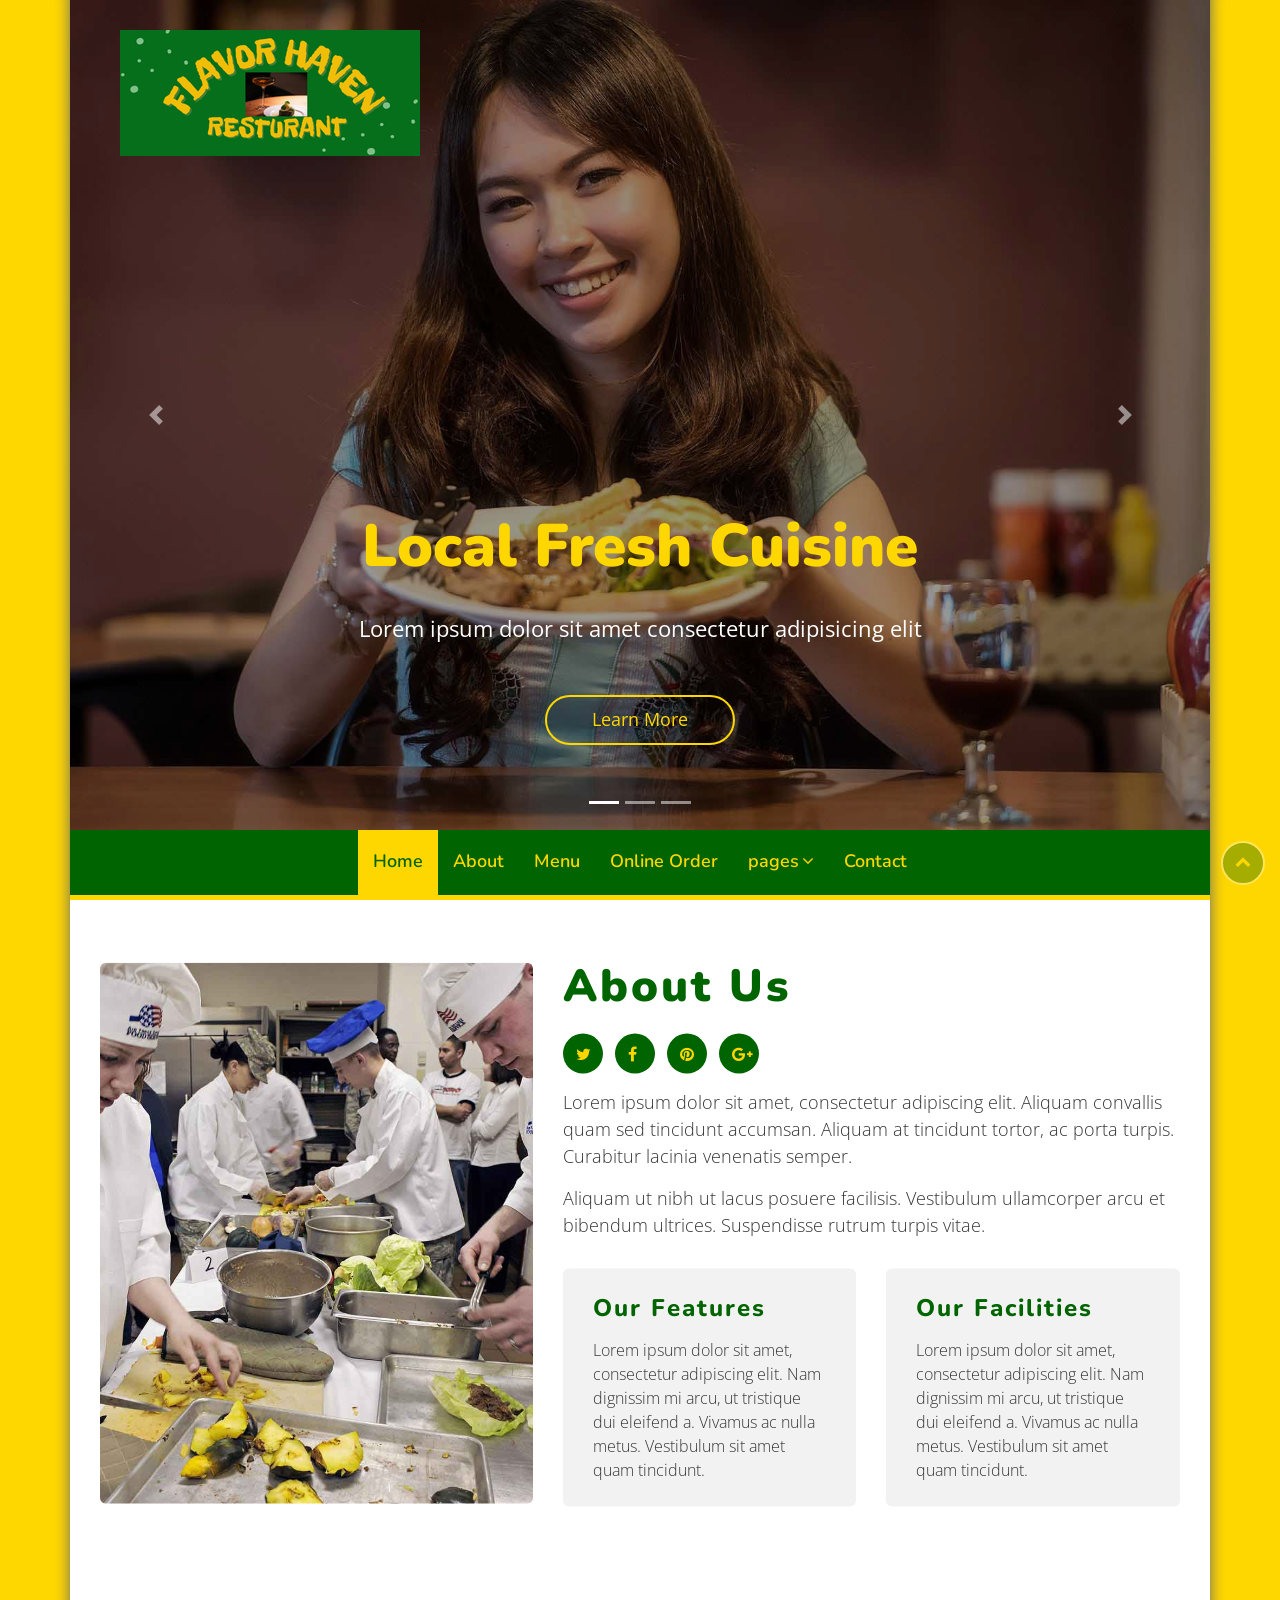
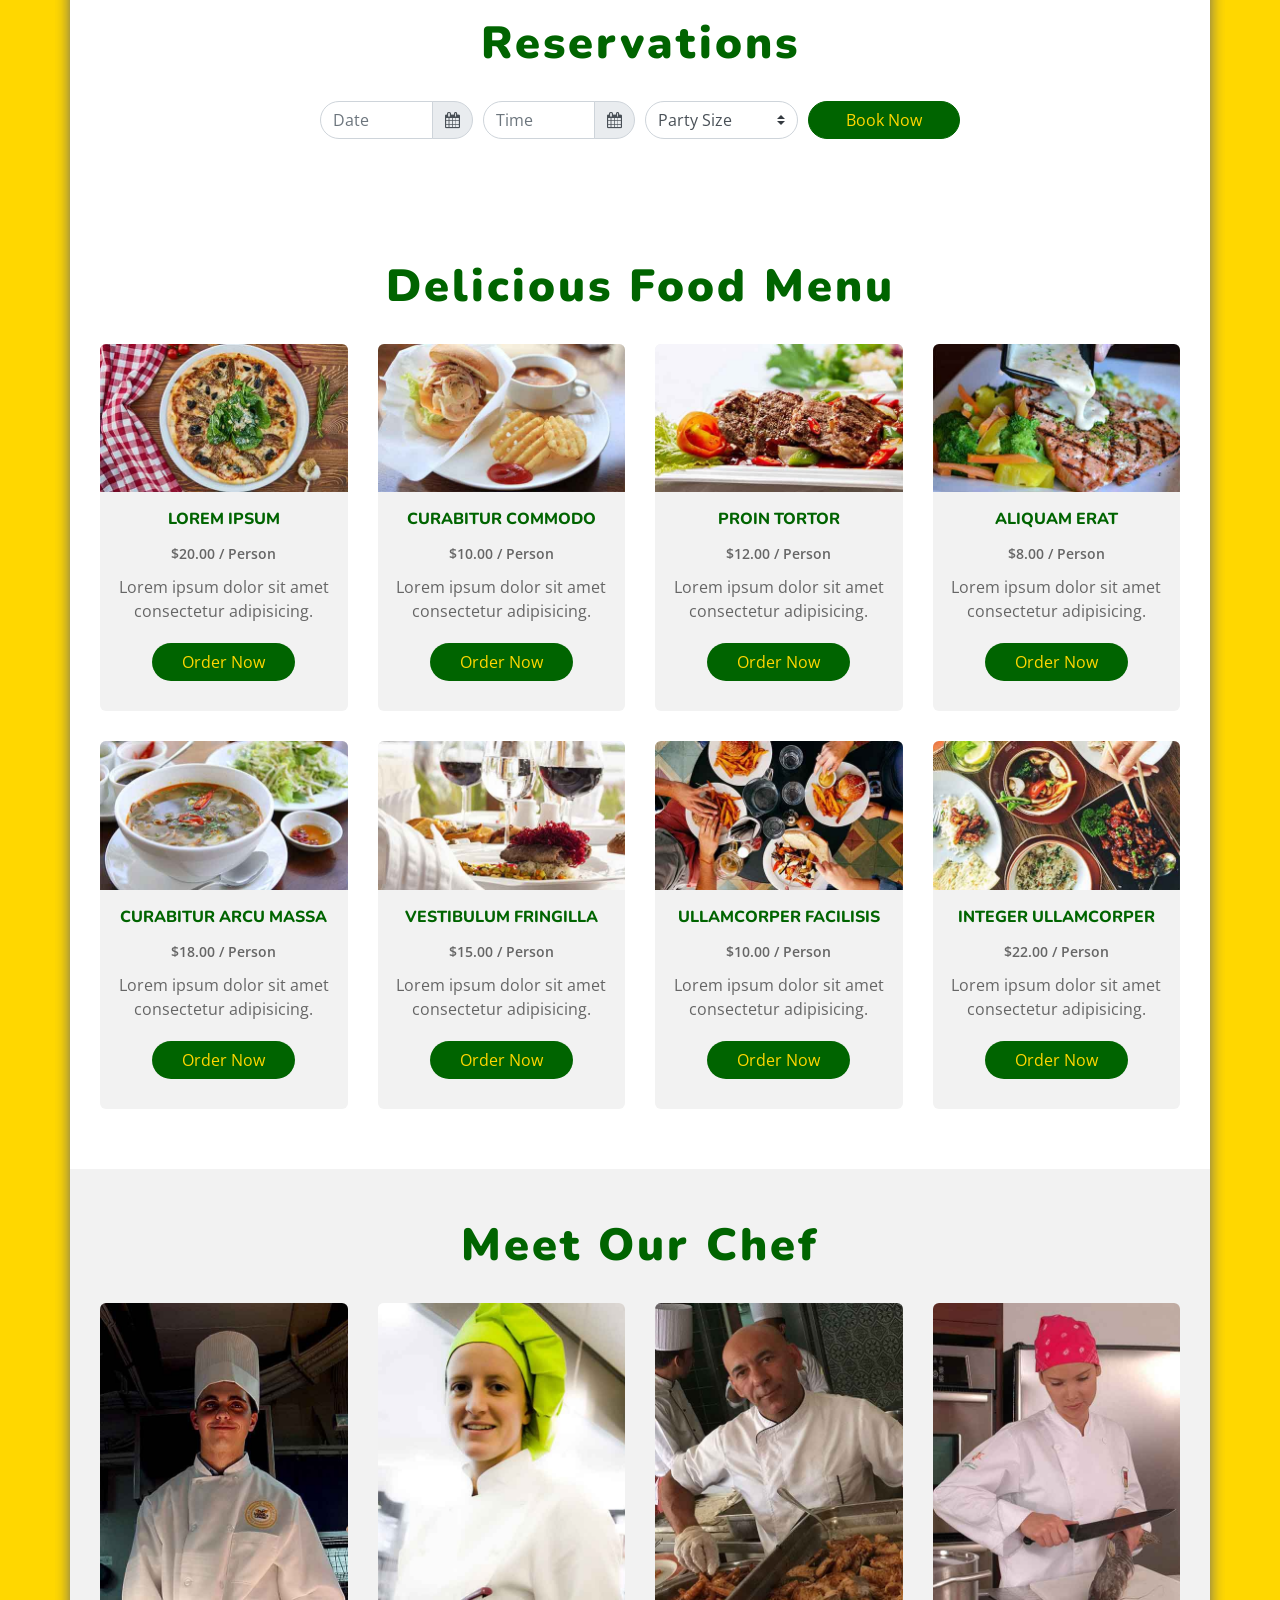
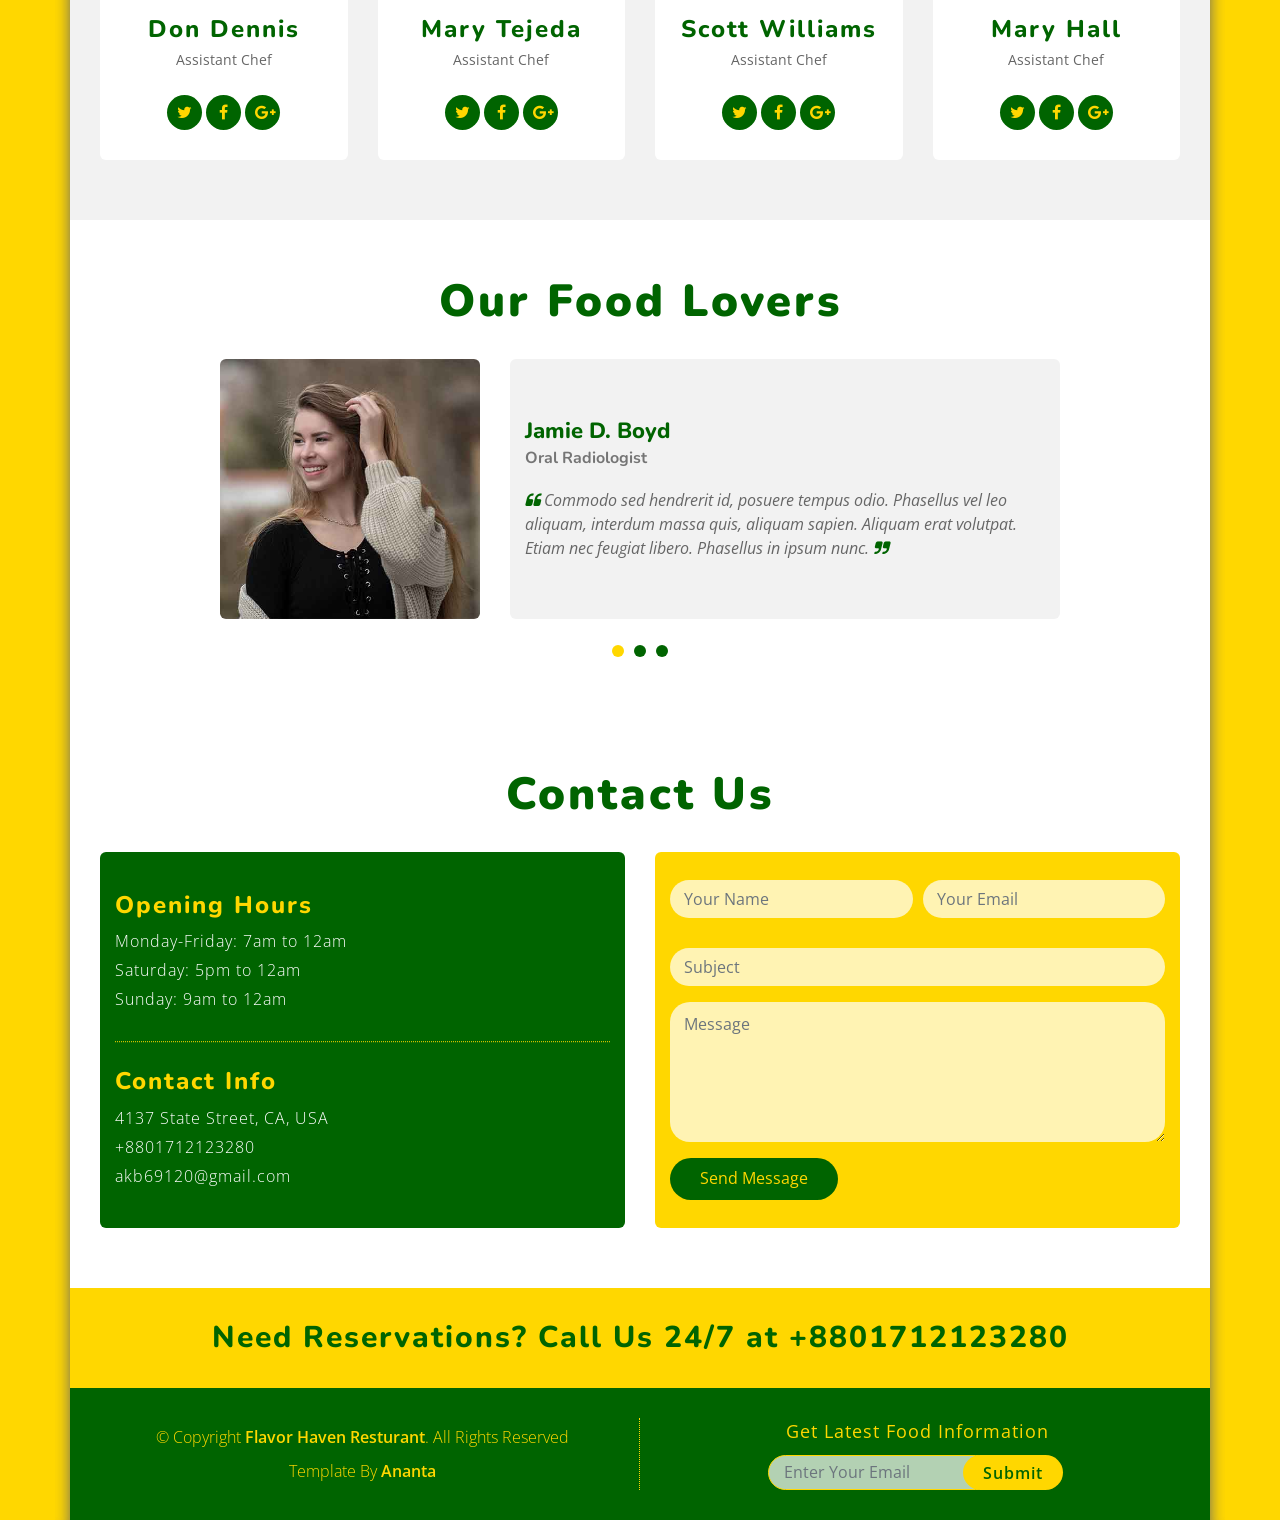
<file: index.html>
<!DOCTYPE html>
<html lang="en">
    <head>
        <meta charset="utf-8">
        <title>Flavor Haven Resturant</title>
        <meta content="width=device-width, initial-scale=1.0" name="viewport">
        <meta content="" name="keywords">
        <meta content="" name="description">

        <!-- Favicons -->
        <link href="img/favicon.ico" rel="icon">
        <link href="img/apple-touch-icon.png" rel="apple-touch-icon">

        <!-- Google Fonts -->
        <link href="https://fonts.googleapis.com/css?family=Open+Sans:300,400,600|Nunito:600,700,800,900" rel="stylesheet"> 

        <!-- Bootstrap CSS File -->
        <link href="vendor/bootstrap/css/bootstrap.min.css" rel="stylesheet">

        <!-- Libraries CSS Files -->
        <link href="vendor/font-awesome/css/font-awesome.min.css" rel="stylesheet">
        <link href="vendor/animate/animate.min.css" rel="stylesheet">
        <link href="vendor/owlcarousel/assets/owl.carousel.min.css" rel="stylesheet">
        <link href="vendor/tempusdominus/css/tempusdominus-bootstrap-4.min.css" rel="stylesheet" />

        <!-- Main Stylesheet File -->
        <link href="css/style.css" rel="stylesheet">
    </head>

    <body>

        <main id="main">

            <!-- Top Header Start -->
            <section id="top-header">
                <div class="logo">
                    <img src="img/logo.png" />
                </div>
                
                <div id="header-slider" class="carousel slide" data-ride="carousel">
                    
                    <ol class="carousel-indicators">
                        <li data-target="#header-slider" data-slide-to="0" class="active"></li>
                        <li data-target="#header-slider" data-slide-to="1"></li>
                        <li data-target="#header-slider" data-slide-to="2"></li>
                    </ol>

                    <div class="carousel-inner">
                        <div class="carousel-item active">
                            <div class="fill" style="background-image:url('img/slider-1.jpg');"></div>
                            <div class="carousel-caption">
                                <h2 class="animated fadeInLeft">Local Fresh Cuisine</h2>
                                <p class="animated fadeInUp">Lorem ipsum dolor sit amet consectetur adipisicing elit</p>
                                <p class="animated fadeInUp"><a href="https://htmlcodex.com" class="btn btn-transparent btn-rounded btn-large">Learn More</a></p>
                            </div>
                        </div>
                        <div class="carousel-item">
                            <div class="fill" style="background-image:url('img/slider-2.jpg');"></div>
                            <div class="carousel-caption">
                                <h2 class="animated fadeInDown">Comfortable Dining Room</h2>
                                <p class="animated fadeInUp">Lorem ipsum dolor sit amet consectetur adipisicing elit</p>
                                <p class="animated fadeInUp"><a href="https://htmlcodex.com" class="btn btn-transparent btn-rounded btn-large">Learn More</a></p>
                            </div>
                        </div>
                        <div class="carousel-item">
                            <div class="fill" style="background-image:url('img/slider-3.jpg');"></div>
                            <div class="carousel-caption">
                                <h2 class="animated fadeInRight">Nice Space</h2>
                                <p class="animated fadeInRight">Lorem ipsum dolor sit amet consectetur adipisicing elit</p>
                                <p class="animated fadeInRight"><a href="https://htmlcodex.com" class="btn btn-transparent btn-rounded btn-large">Learn More</a></p>
                            </div>
                        </div>
                    </div>

                    <a class="carousel-control-prev" href="#header-slider" role="button" data-slide="prev">
                        <span class="carousel-control-prev-icon" aria-hidden="true"></span>
                        <span class="sr-only">Previous</span>
                    </a>
                    <a class="carousel-control-next" href="#header-slider" role="button" data-slide="next">
                        <span class="carousel-control-next-icon" aria-hidden="true"></span>
                        <span class="sr-only">Next</span>
                    </a>

                </div>
            </section>
            <!-- Top Header End -->

            <!-- Header Start -->
            <header id="header">
                <div class="container">
                    <nav id="nav-menu-container">
                        <ul class="nav-menu">
                            <li class="menu-active"><a href="index.html">Home</a></li>
                            <li><a href="about.html">About</a></li>
                            <li><a href="menu.html">Menu</a></li>
                            <li><a href="order.html">Online Order</a></li>
                            <li class="menu-has-children"><a href="#">pages</a>
                                <ul>
                                    <li><a href="login.html">Login</a></li>
                                    <li class="menu-has-children"><a href="#">Drop Down</a>
                                        <ul>
                                            <li><a href="#">Drop Down 1</a></li>
                                            <li><a href="#">Drop Down 2</a></li>
                                        </ul>
                                    </li>
                                </ul>
                            </li>
                            <li><a href="contact.html">Contact</a></li>
                        </ul>
                    </nav>
                </div>
            </header>
            <!-- Header End -->

            <!-- About Section Start-->
            <section id="about">
                <div class="container">
                    <div class="row">
                        <div class="col-lg-5">
                            <div class="about-col-left">
                                <img class="img-fluid" src="img/about-us.jpg" />
                            </div>
                        </div>

                        <div class="col-lg-7">
                            <div class="about-col-right">
                                <div class="row">
                                    <div class="col-md-12">
                                        <header class="section-header">
                                            <h3>About Us</h3>
                                        </header>
                                        <ul class="icon">
                                            <li><a href="#" class="fa fa-twitter"></a></li>
                                            <li><a href="#" class="fa fa-facebook"></a></li>
                                            <li><a href="#" class="fa fa-pinterest"></a></li>
                                            <li><a href="#" class="fa fa-google-plus"></a></li>
                                        </ul>
                                        <p>
                                            Lorem ipsum dolor sit amet, consectetur adipiscing elit. Aliquam convallis quam sed tincidunt accumsan. Aliquam at tincidunt tortor, ac porta turpis. Curabitur lacinia venenatis semper.
                                        </p>
                                        <p>
                                            Aliquam ut nibh ut lacus posuere facilisis. Vestibulum ullamcorper arcu et bibendum ultrices. Suspendisse rutrum turpis vitae.
                                        </p>
                                    </div>
                                </div>

                                <div class="row">
                                    <div class="col-sm-6">
                                        <div class="about-col">
                                            <h4>Our Features</h4>
                                            <p>
                                                Lorem ipsum dolor sit amet, consectetur adipiscing elit. Nam dignissim mi arcu, ut tristique dui eleifend a. Vivamus ac nulla metus. Vestibulum sit amet quam tincidunt.
                                            </p>
                                        </div>
                                    </div>
                                    <div class="col-sm-6">
                                        <div class="about-col">
                                            <h4>Our Facilities</h4>
                                            <p>
                                                Lorem ipsum dolor sit amet, consectetur adipiscing elit. Nam dignissim mi arcu, ut tristique dui eleifend a. Vivamus ac nulla metus. Vestibulum sit amet quam tincidunt.
                                            </p>
                                        </div>
                                    </div>
                                </div>
                            </div>
                        </div>
                    </div>
                </div>
            </section>
            <!-- About Section End-->
            
            <!-- Reservations Section Start -->
            <section id="reservations">
                <div class="container">
                    <header class="section-header">
                        <h3>Reservations</h3>
                    </header>
                    <div class="row">
                        <div class="col-md-12">
                            <div class="form-row">
                                <div class="control-group col-md-3">
                                    <div class="form-group">
                                        <div class="input-group date" id="date" data-target-input="nearest">
                                            <input type="text" class="form-control datetimepicker-input" placeholder="Date" data-target="#date"/>
                                            <div class="input-group-append" data-target="#date" data-toggle="datetimepicker">
                                                <div class="input-group-text"><i class="fa fa-calendar"></i></div>
                                            </div>
                                        </div>
                                    </div>
                                </div>
                                <div class="control-group col-md-3">
                                    <div class="form-group">
                                        <div class="input-group date" id="time" data-target-input="nearest">
                                            <input type="text" class="form-control datetimepicker-input" placeholder="Time" data-target="#time"/>
                                            <div class="input-group-append" data-target="#time" data-toggle="datetimepicker">
                                                <div class="input-group-text"><i class="fa fa-calendar"></i></div>
                                            </div>
                                        </div>
                                    </div>
                                </div>
                                <div class="control-group col-md-3">
                                    <select class="custom-select">
                                        <option selected>Party Size</option>
                                        <option value="1">1 Person</option>
                                        <option value="2">2 People</option>
                                        <option value="3">3 People</option>
                                        <option value="4">4 People</option>
                                        <option value="5">5 People</option>
                                        <option value="6">6 People</option>
                                        <option value="7">7 People</option>
                                        <option value="8">8 People</option>
                                        <option value="9">9 People</option>
                                        <option value="10">10 People</option>
                                    </select>
                                </div>
                                <div class="control-group col-md-3">
                                    <button class="btn btn-block btn-book">Book Now</button>
                                </div>
                            </div>
                        </div>
                    </div>
                </div>
            </section>
            <!-- Reservations Section End -->

            <!-- Menu Section Start -->
            <section id="food-menu">
                <div class="container">
                    <header class="section-header">
                        <h3>delicious Food Menu</h3>
                    </header>
                    <div class="row">
                        <div class="col-sm-6 col-md-4 col-lg-3">
                            <div class="single-menu">
                                <img class="img-fluid" src="img/menu-1.jpg" />
                                <h4>Lorem ipsum</h4>
                                <span>$20.00 / Person</span>
                                <p>Lorem ipsum dolor sit amet consectetur adipisicing.</p>
                                <a href="order.html">Order Now</a>
                            </div>
                        </div>
                        <div class="col-sm-6 col-md-4 col-lg-3">
                            <div class="single-menu">
                                <img class="img-fluid" src="img/menu-2.jpg" />
                                <h4>Curabitur Commodo</h4>
                                <span>$10.00 / Person</span>
                                <p>Lorem ipsum dolor sit amet consectetur adipisicing.</p>
                                <a href="order.html">Order Now</a>
                            </div>
                        </div>
                        <div class="col-sm-6 col-md-4 col-lg-3">
                            <div class="single-menu">
                                <img class="img-fluid" src="img/menu-3.jpg" />
                                <h4>Proin Tortor</h4>
                                <span>$12.00 / Person</span>
                                <p>Lorem ipsum dolor sit amet consectetur adipisicing.</p>
                                <a href="order.html">Order Now</a>
                            </div>
                        </div>
                        <div class="col-sm-6 col-md-4 col-lg-3">
                            <div class="single-menu">
                                <img class="img-fluid" src="img/menu-4.jpg" />
                                <h4>Aliquam Erat</h4>
                                <span>$8.00 / Person</span>
                                <p>Lorem ipsum dolor sit amet consectetur adipisicing.</p>
                                <a href="order.html">Order Now</a>
                            </div>
                        </div>
                        <div class="col-sm-6 col-md-4 col-lg-3">
                            <div class="single-menu">
                                <img class="img-fluid" src="img/menu-5.jpg" />
                                <h4>Curabitur Arcu Massa</h4>
                                <span>$18.00 / Person</span>
                                <p>Lorem ipsum dolor sit amet consectetur adipisicing.</p>
                                <a href="order.html">Order Now</a>
                            </div>
                        </div>
                        <div class="col-sm-6 col-md-4 col-lg-3">
                            <div class="single-menu">
                                <img class="img-fluid" src="img/menu-6.jpg" />
                                <h4>Vestibulum Fringilla</h4>
                                <span>$15.00 / Person</span>
                                <p>Lorem ipsum dolor sit amet consectetur adipisicing.</p>
                                <a href="order.html">Order Now</a>
                            </div>
                        </div>
                        <div class="col-sm-6 col-md-4 col-lg-3">
                            <div class="single-menu">
                                <img class="img-fluid" src="img/menu-7.jpg" />
                                <h4>Ullamcorper Facilisis </h4>
                                <span>$10.00 / Person</span>
                                <p>Lorem ipsum dolor sit amet consectetur adipisicing.</p>
                                <a href="order.html">Order Now</a>
                            </div>
                        </div>
                        <div class="col-sm-6 col-md-4 col-lg-3">
                            <div class="single-menu">
                                <img class="img-fluid" src="img/menu-8.jpg" />
                                <h4>Integer Ullamcorper</h4>
                                <span>$22.00 / Person</span>
                                <p>Lorem ipsum dolor sit amet consectetur adipisicing.</p>
                                <a href="order.html">Order Now</a>
                            </div>
                        </div>
                        <div class="col-sm-6 col-md-4 col-lg-3 d-sm-none d-md-block d-lg-none">
                            <div class="single-menu">
                                <img class="img-fluid" src="img/menu-9.jpg" />
                                <h4>Vestibulum Posuere</h4>
                                <span>$16.00 / Person</span>
                                <p>Lorem ipsum dolor sit amet consectetur adipisicing.</p>
                                <a href="order.html">Order Now</a>
                            </div>
                        </div>
                    </div>
                </div>
            </section>
            <!-- Menu Section End-->

            <!-- Team Section Start -->
            <section id="team">
                <div class="container">
                    <div class="section-header">
                        <h3>Meet Our Chef</h3>
                    </div>

                    <div class="row">
                        <div class="col-sm-6 col-md-3">
                            <div class="single-team">
                                <img src="img/team-1.jpg" alt="">
                                <h4>Don Dennis</h4>
                                <p>Assistant Chef</p>
                                <ul class="icon">
                                    <li><a href="#" class="fa fa-twitter"></a></li>
                                    <li><a href="#" class="fa fa-facebook"></a></li>
                                    <li><a href="#" class="fa fa-google-plus"></a></li>
                                </ul>
                            </div>
                        </div>

                        <div class="col-sm-6 col-md-3">
                            <div class="single-team">
                                <img src="img/team-2.jpg" alt="">
                                <h4>Mary Tejeda</h4>
                                <p>Assistant Chef</p>
                                <ul class="icon">
                                    <li><a href="#" class="fa fa-twitter"></a></li>
                                    <li><a href="#" class="fa fa-facebook"></a></li>
                                    <li><a href="#" class="fa fa-google-plus"></a></li>
                                </ul>
                            </div>                    
                        </div>

                        <div class="col-sm-6 col-md-3">
                            <div class="single-team">
                                <img src="img/team-3.jpg" alt="">
                                <h4>Scott Williams</h4>
                                <p>Assistant Chef</p>
                                <ul class="icon">
                                    <li><a href="#" class="fa fa-twitter"></a></li>
                                    <li><a href="#" class="fa fa-facebook"></a></li>
                                    <li><a href="#" class="fa fa-google-plus"></a></li>
                                </ul>
                            </div>
                        </div>
                        
                        <div class="col-sm-6 col-md-3">
                            <div class="single-team">
                                <img src="img/team-4.jpg" alt="">
                                <h4>Mary Hall</h4>
                                <p>Assistant Chef</p>
                                <ul class="icon">
                                    <li><a href="#" class="fa fa-twitter"></a></li>
                                    <li><a href="#" class="fa fa-facebook"></a></li>
                                    <li><a href="#" class="fa fa-google-plus"></a></li>
                                </ul>
                            </div>
                        </div>
                    </div>
                </div>
            </section>
            <!-- Team Section End -->

            <!-- Testimonials Section Start -->
            <section id="testimonials" class="section-bg wow fadeInUp">
                <div class="container">
                    <div class="section-header">
                        <h3>Our Food Lovers</h3>
                    </div>

                    <div class="owl-carousel testimonials-carousel">
                        <div class="row testimonial-item">
                            <div class="col-sm-4">
                                <img src="img/testimonial-1.jpg" class="testimonial-img" alt="">
                            </div>
                            <div class="col-sm-8">
                                <div class="testimonial-content">
                                    <div class="content">
                                        <h3>Jamie D. Boyd</h3>
                                        <h4>Oral Radiologist</h4>
                                        <p>
                                            <i class="fa fa-quote-left"></i>
                                            Commodo sed hendrerit id, posuere tempus odio. Phasellus vel leo aliquam, interdum massa quis, aliquam sapien. Aliquam erat volutpat. Etiam nec feugiat libero. Phasellus in ipsum nunc.
                                            <i class="fa fa-quote-right"></i>
                                        </p>
                                    </div>
                                </div>
                            </div>
                        </div>

                        <div class="row testimonial-item">
                            <div class="col-sm-4">
                                <img src="img/testimonial-2.jpg" class="testimonial-img" alt="">
                            </div>
                            <div class="col-sm-8">
                                <div class="testimonial-content">
                                    <div class="content">
                                        <h3>Albert J. Cerrato</h3>
                                        <h4>Craft Artist</h4>
                                        <p>
                                            <i class="fa fa-quote-left"></i>
                                            Proin ut dui dictum ligula condimentum cursus. Ut orci arcu, commodo sed hendrerit id, posuere tempus odio. Phasellus vel leo aliquam, interdum massa quis, aliquam sapien. Aliquam erat volutpat
                                            <i class="fa fa-quote-right"></i>
                                        </p>
                                    </div>
                                </div>
                            </div>
                        </div>

                        <div class="row testimonial-item">
                            <div class="col-sm-4">
                                <img src="img/testimonial-3.jpg" class="testimonial-img" alt="">
                            </div>
                            <div class="col-sm-8">
                                <div class="testimonial-content">
                                    <div class="content">
                                        <h3>Theresa R. Wood</h3>
                                        <h4>Prepress Technician</h4>
                                        <p>
                                            <i class="fa fa-quote-left"></i>
                                            Dictum ligula condimentum cursus commodo sed hendrerit id, posuere tempus odio. Phasellus vel leo aliquam, interdum massa quis, aliquam sapien. Aliquam erat volutpat. Etiam nec ultricies semper risus.
                                            <i class="fa fa-quote-right"></i>
                                        </p>
                                    </div>
                                </div>
                            </div>
                        </div>
                    </div>
                </div>
            </section>
            <!-- Testimonials Section End -->

            <!-- Contact Section Start -->
            <section id="contact">
                <div class="container">
                    <div class="section-header">
                        <h3>Contact Us</h3>
                    </div>

                    <div class="row">
                        <div class="col-md-6">
                            <div class="contact-col-1">
                                <div class="contact-detail">
                                    <div class="contact-hours">
                                        <h4>Opening Hours</h4>
                                        <p>Monday-Friday: 7am to 12am</p>
                                        <p>Saturday: 5pm to 12am</p>
                                        <p>Sunday: 9am to 12am</p>
                                    </div>

                                    <div class="contact-info">
                                        <h4>Contact Info</h4>
                                        <p>4137  State Street, CA, USA</p>
                                        <p><a href="tel:+1-234-567-8900">+8801712123280</a></p>
                                        <p><a href="mailto:info@example.com">akb69120@gmail.com</a></p>
                                    </div>
                                </div>
                            </div>
                        </div>

                        <div class="col-md-6">
                            <div class="contact-col-2">
                                <div class="contact-form">
                                    <form>
                                        <div class="form-row">
                                            <div class="form-group col-md-6">
                                                <input type="text" class="form-control" placeholder="Your Name" required="required" />
                                            </div>
                                            <div class="form-group col-md-6">
                                                <input type="email" class="form-control" placeholder="Your Email" required="required" />
                                            </div>
                                        </div>
                                        <div class="form-group">
                                            <input type="text" class="form-control" placeholder="Subject" required="required" />
                                        </div>
                                        <div class="form-group">
                                            <textarea class="form-control" rows="5" placeholder="Message" required="required" ></textarea>
                                        </div>
                                        <div><button type="submit">Send Message</button></div>
                                    </form>
                                </div>
                            </div>
                        </div>
                    </div>
                </div>
            </section>
            <!-- Contact end -->

            <!-- Support Section Start -->
            <section id="support">
                <div class="container">
                    <h1>
                        Need Reservations? Call Us 24/7 at +8801712123280
                    </h1>
                </div>
            </section>
            <!-- Support Section end -->

            <!-- Footer Start -->
            <footer id="footer">
                <div class="container">
                    <div class="row">
                        <div class="col-sm-6">
                            <div class="copyright">
                                <p>&copy; Copyright <a href="">Flavor Haven Resturant</a>. All Rights Reserved</p>
								
								
								<p>Template By <a href="https://htmlcodex.com">Ananta</a></p>
                            </div>
                        </div>
                        <div class="col-sm-6">
                            <form class="form-inline">
                                <label>Get Latest Food Information</label>
                                <div class="form-group">
                                    <input type="email" class="form-control" placeholder="Enter Your Email">
                                </div>
                                <button type="submit" class="btn">Submit</button>
                            </form>
                        </div>
                    </div>
                </div>
            </footer>
            <!-- Footer end -->

            <a href="#" class="back-to-top"><i class="fa fa-chevron-up"></i></a>

        </main>

        <!-- JavaScript Libraries -->
        <script src="vendor/jquery/jquery.min.js"></script>
        <script src="vendor/jquery/jquery-migrate.min.js"></script>
        <script src="vendor/bootstrap/js/bootstrap.bundle.min.js"></script>
        <script src="vendor/easing/easing.min.js"></script>
        <script src="vendor/stickyjs/sticky.js"></script>
        <script src="vendor/superfish/hoverIntent.js"></script>
        <script src="vendor/superfish/superfish.min.js"></script>
        <script src="vendor/owlcarousel/owl.carousel.min.js"></script>
        <script src="vendor/tempusdominus/js/moment.min.js"></script>
        <script src="vendor/tempusdominus/js/moment-timezone.min.js"></script>
        <script src="vendor/tempusdominus/js/tempusdominus-bootstrap-4.min.js"></script>

        <!-- Main Javascript File -->
        <script src="js/main.js"></script>

    </body>
</html>
</file>
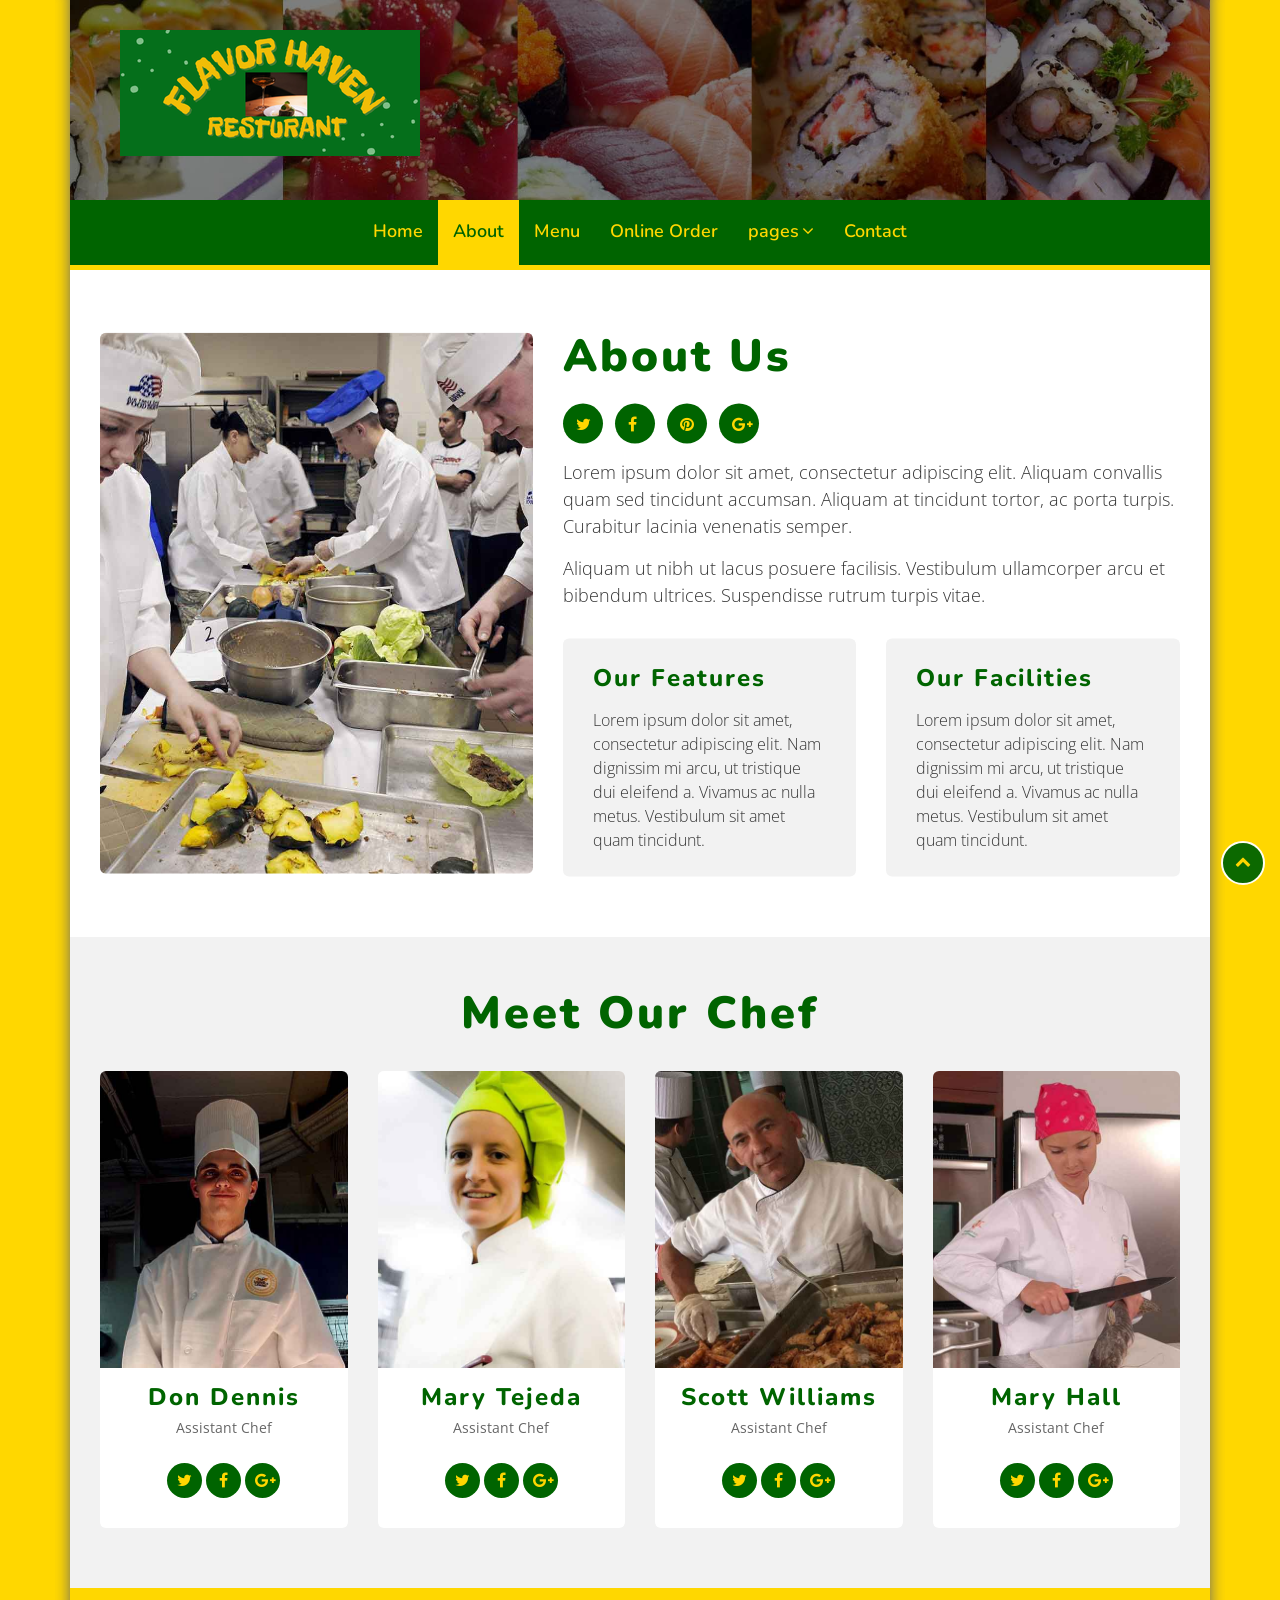
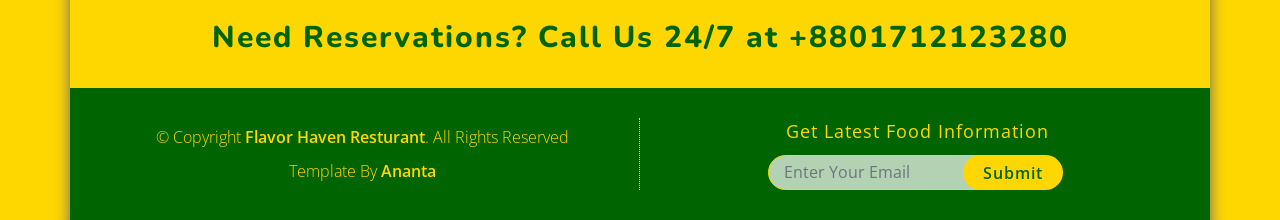
<file: about.html>
<!DOCTYPE html>
<html lang="en">
    <head>
        <meta charset="utf-8">
        <title>Flavor Haven Resturant</title>
        <meta content="width=device-width, initial-scale=1.0" name="viewport">
        <meta content="" name="keywords">
        <meta content="" name="description">

        <!-- Favicons -->
        <link href="img/favicon.ico" rel="icon">
        <link href="img/apple-touch-icon.png" rel="apple-touch-icon">

        <!-- Google Fonts -->
        <link href="https://fonts.googleapis.com/css?family=Open+Sans:300,400,600|Nunito:600,700,800,900" rel="stylesheet"> 

        <!-- Bootstrap CSS File -->
        <link href="vendor/bootstrap/css/bootstrap.min.css" rel="stylesheet">

        <!-- Libraries CSS Files -->
        <link href="vendor/font-awesome/css/font-awesome.min.css" rel="stylesheet">
        <link href="vendor/animate/animate.min.css" rel="stylesheet">
        <link href="vendor/owlcarousel/assets/owl.carousel.min.css" rel="stylesheet">
        <link href="vendor/tempusdominus/css/tempusdominus-bootstrap-4.min.css" rel="stylesheet" />

        <!-- Main Stylesheet File -->
        <link href="css/style.css" rel="stylesheet">
    </head>

    <body>

        <main id="main">

            <!-- Banner Header Start -->
            <section class="banner-header">
                <div class="logo">
                    <img src="img/logo.png" />
                </div>
            </section>
            <!-- Banner Header End -->

            <!-- Header Start -->
            <header id="header">
                <div class="container">
                    <nav id="nav-menu-container">
                        <ul class="nav-menu">
                            <li><a href="index.html">Home</a></li>
                            <li class="menu-active"><a href="about.html">About</a></li>
                            <li><a href="menu.html">Menu</a></li>
                            <li><a href="order.html">Online Order</a></li>
                            <li class="menu-has-children"><a href="#">pages</a>
                                <ul>
                                    <li><a href="login.html">Login</a></li>
                                    <li class="menu-has-children"><a href="#">Drop Down</a>
                                        <ul>
                                            <li><a href="#">Drop Down 1</a></li>
                                            <li><a href="#">Drop Down 2</a></li>
                                        </ul>
                                    </li>
                                </ul>
                            </li>
                            <li><a href="contact.html">Contact</a></li>
                        </ul>
                    </nav>
                </div>
            </header>
            <!-- Header End -->

            <!-- About Section Start-->
            <section id="about">
                <div class="container">
                    <div class="row">
                        <div class="col-lg-5">
                            <div class="about-col-left">
                                <img class="img-fluid" src="img/about-us.jpg" />
                            </div>
                        </div>

                        <div class="col-lg-7">
                            <div class="about-col-right">
                                <div class="row">
                                    <div class="col-md-12">
                                        <header class="section-header">
                                            <h3>About Us</h3>
                                        </header>
                                        <ul class="icon">
                                            <li><a href="#" class="fa fa-twitter"></a></li>
                                            <li><a href="#" class="fa fa-facebook"></a></li>
                                            <li><a href="#" class="fa fa-pinterest"></a></li>
                                            <li><a href="#" class="fa fa-google-plus"></a></li>
                                        </ul>
                                        <p>
                                            Lorem ipsum dolor sit amet, consectetur adipiscing elit. Aliquam convallis quam sed tincidunt accumsan. Aliquam at tincidunt tortor, ac porta turpis. Curabitur lacinia venenatis semper.
                                        </p>
                                        <p>
                                            Aliquam ut nibh ut lacus posuere facilisis. Vestibulum ullamcorper arcu et bibendum ultrices. Suspendisse rutrum turpis vitae.
                                        </p>
                                    </div>
                                </div>

                                <div class="row">
                                    <div class="col-sm-6">
                                        <div class="about-col">
                                            <h4>Our Features</h4>
                                            <p>
                                                Lorem ipsum dolor sit amet, consectetur adipiscing elit. Nam dignissim mi arcu, ut tristique dui eleifend a. Vivamus ac nulla metus. Vestibulum sit amet quam tincidunt.
                                            </p>
                                        </div>
                                    </div>
                                    <div class="col-sm-6">
                                        <div class="about-col">
                                            <h4>Our Facilities</h4>
                                            <p>
                                                Lorem ipsum dolor sit amet, consectetur adipiscing elit. Nam dignissim mi arcu, ut tristique dui eleifend a. Vivamus ac nulla metus. Vestibulum sit amet quam tincidunt.
                                            </p>
                                        </div>
                                    </div>
                                </div>
                            </div>
                        </div>
                    </div>
                </div>
            </section>
            <!-- About Section End-->
            
            <!-- Team Section Start -->
            <section id="team">
                <div class="container">
                    <div class="section-header">
                        <h3>Meet Our Chef</h3>
                    </div>

                    <div class="row">
                        <div class="col-sm-6 col-md-3">
                            <div class="single-team">
                                <img src="img/team-1.jpg" alt="">
                                <h4>Don Dennis</h4>
                                <p>Assistant Chef</p>
                                <ul class="icon">
                                    <li><a href="#" class="fa fa-twitter"></a></li>
                                    <li><a href="#" class="fa fa-facebook"></a></li>
                                    <li><a href="#" class="fa fa-google-plus"></a></li>
                                </ul>
                            </div>
                        </div>

                        <div class="col-sm-6 col-md-3">
                            <div class="single-team">
                                <img src="img/team-2.jpg" alt="">
                                <h4>Mary Tejeda</h4>
                                <p>Assistant Chef</p>
                                <ul class="icon">
                                    <li><a href="#" class="fa fa-twitter"></a></li>
                                    <li><a href="#" class="fa fa-facebook"></a></li>
                                    <li><a href="#" class="fa fa-google-plus"></a></li>
                                </ul>
                            </div>                    
                        </div>

                        <div class="col-sm-6 col-md-3">
                            <div class="single-team">
                                <img src="img/team-3.jpg" alt="">
                                <h4>Scott Williams</h4>
                                <p>Assistant Chef</p>
                                <ul class="icon">
                                    <li><a href="#" class="fa fa-twitter"></a></li>
                                    <li><a href="#" class="fa fa-facebook"></a></li>
                                    <li><a href="#" class="fa fa-google-plus"></a></li>
                                </ul>
                            </div>
                        </div>
                        
                        <div class="col-sm-6 col-md-3">
                            <div class="single-team">
                                <img src="img/team-4.jpg" alt="">
                                <h4>Mary Hall</h4>
                                <p>Assistant Chef</p>
                                <ul class="icon">
                                    <li><a href="#" class="fa fa-twitter"></a></li>
                                    <li><a href="#" class="fa fa-facebook"></a></li>
                                    <li><a href="#" class="fa fa-google-plus"></a></li>
                                </ul>
                            </div>
                        </div>
                    </div>
                </div>
            </section>
            <!-- Team Section End -->
            
            <!-- Support Section Start -->
            <section id="support">
                <div class="container">
                    <h1>
                        Need Reservations? Call Us 24/7 at +8801712123280
                    </h1>
                </div>
            </section>
            <!-- Support Section end -->

            <!-- Footer Start -->
            <footer id="footer">
                <div class="container">
                    <div class="row">
                        <div class="col-sm-6">
                            <div class="copyright">
                                <p>&copy; Copyright <a href="">Flavor Haven Resturant</a>. All Rights Reserved</p>
								
								
								<p>Template By <a href="https://htmlcodex.com">Ananta</a></p>
                            </div>
                        </div>
                        <div class="col-sm-6">
                            <form class="form-inline">
                                <label>Get Latest Food Information</label>
                                <div class="form-group">
                                    <input type="email" class="form-control" placeholder="Enter Your Email">
                                </div>
                                <button type="submit" class="btn">Submit</button>
                            </form>
                        </div>
                    </div>
                </div>
            </footer>
            <!-- Footer end -->

            <a href="#" class="back-to-top"><i class="fa fa-chevron-up"></i></a>

        </main>

        <!-- JavaScript Libraries -->
        <script src="vendor/jquery/jquery.min.js"></script>
        <script src="vendor/jquery/jquery-migrate.min.js"></script>
        <script src="vendor/bootstrap/js/bootstrap.bundle.min.js"></script>
        <script src="vendor/easing/easing.min.js"></script>
        <script src="vendor/stickyjs/sticky.js"></script>
        <script src="vendor/superfish/hoverIntent.js"></script>
        <script src="vendor/superfish/superfish.min.js"></script>
        <script src="vendor/owlcarousel/owl.carousel.min.js"></script>
        <script src="vendor/tempusdominus/js/moment.min.js"></script>
        <script src="vendor/tempusdominus/js/moment-timezone.min.js"></script>
        <script src="vendor/tempusdominus/js/tempusdominus-bootstrap-4.min.js"></script>

        <!-- Main Javascript File -->
        <script src="js/main.js"></script>

    </body>
</html>
</file>
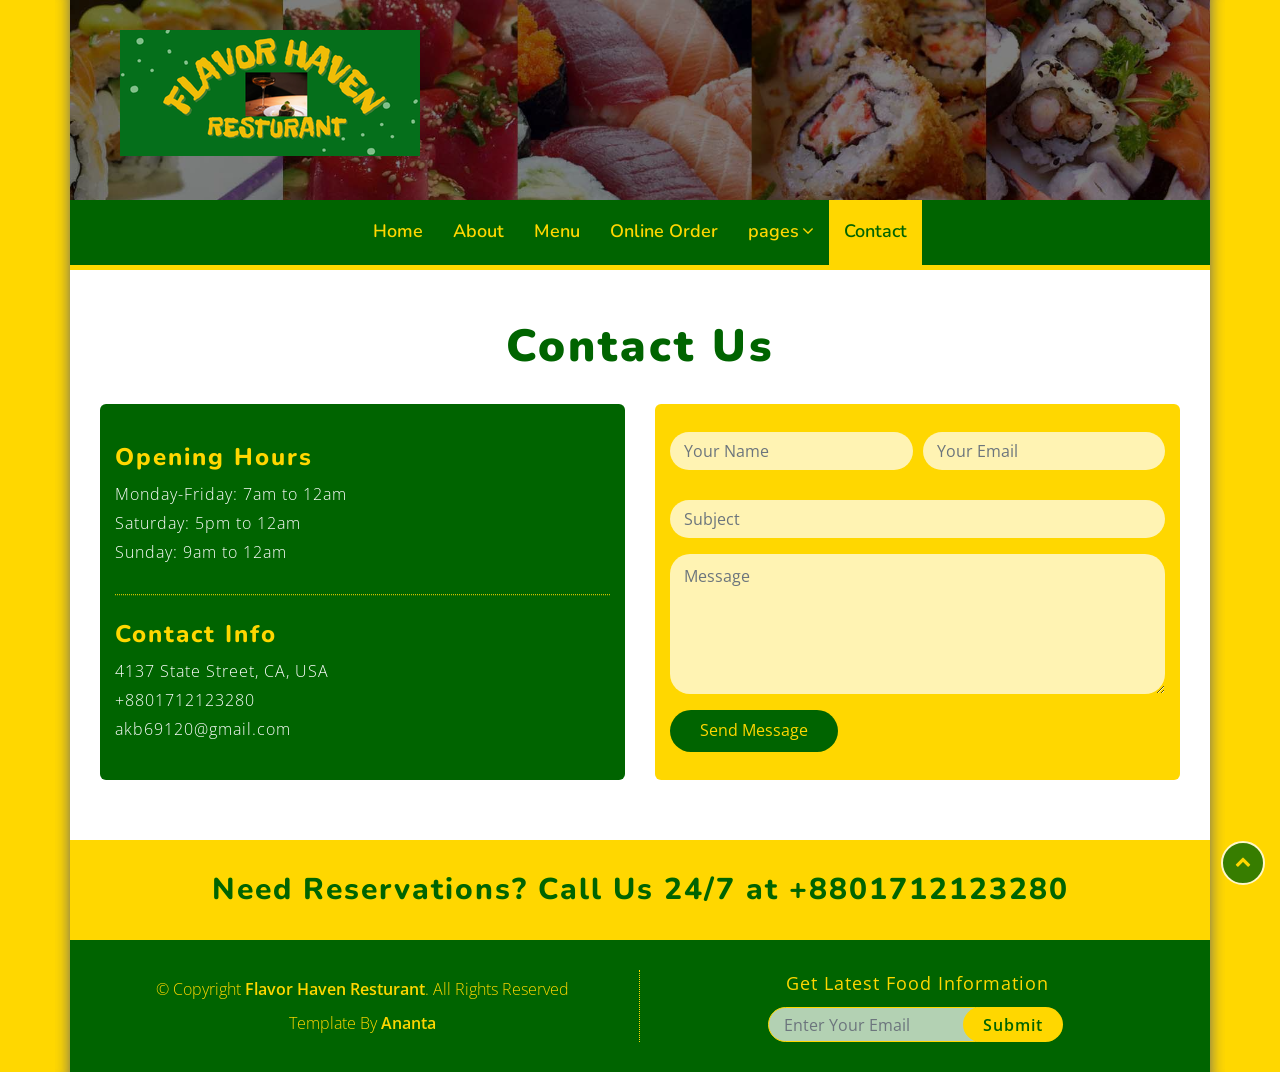
<file: contact.html>
<!DOCTYPE html>
<html lang="en">
    <head>
        <meta charset="utf-8">
        <title>Flavor Haven Resturant</title>
        <meta content="width=device-width, initial-scale=1.0" name="viewport">
        <meta content="" name="keywords">
        <meta content="" name="description">

        <!-- Favicons -->
        <link href="img/favicon.ico" rel="icon">
        <link href="img/apple-touch-icon.png" rel="apple-touch-icon">

        <!-- Google Fonts -->
        <link href="https://fonts.googleapis.com/css?family=Open+Sans:300,400,600|Nunito:600,700,800,900" rel="stylesheet"> 

        <!-- Bootstrap CSS File -->
        <link href="vendor/bootstrap/css/bootstrap.min.css" rel="stylesheet">

        <!-- Libraries CSS Files -->
        <link href="vendor/font-awesome/css/font-awesome.min.css" rel="stylesheet">
        <link href="vendor/animate/animate.min.css" rel="stylesheet">
        <link href="vendor/owlcarousel/assets/owl.carousel.min.css" rel="stylesheet">
        <link href="vendor/tempusdominus/css/tempusdominus-bootstrap-4.min.css" rel="stylesheet" />

        <!-- Main Stylesheet File -->
        <link href="css/style.css" rel="stylesheet">
    </head>

    <body>

        <main id="main">

            <!-- Banner Header Start -->
            <section class="banner-header">
                <div class="logo">
                    <img src="img/logo.png" />
                </div>
            </section>
            <!-- Banner Header End -->

            <!-- Header Start -->
            <header id="header">
                <div class="container">
                    <nav id="nav-menu-container">
                        <ul class="nav-menu">
                            <li><a href="index.html">Home</a></li>
                            <li><a href="about.html">About</a></li>
                            <li><a href="menu.html">Menu</a></li>
                            <li><a href="order.html">Online Order</a></li>
                            <li class="menu-has-children"><a href="#">pages</a>
                                <ul>
                                    <li><a href="login.html">Login</a></li>
                                    <li class="menu-has-children"><a href="#">Drop Down</a>
                                        <ul>
                                            <li><a href="#">Drop Down 1</a></li>
                                            <li><a href="#">Drop Down 2</a></li>
                                        </ul>
                                    </li>
                                </ul>
                            </li>
                            <li class="menu-active"><a href="contact.html">Contact</a></li>
                        </ul>
                    </nav>
                </div>
            </header>
            <!-- Header End -->

            <!-- Contact Section Start -->
            <section id="contact">
                <div class="container">
                    <div class="section-header">
                        <h3>Contact Us</h3>
                    </div>

                    <div class="row">
                        <div class="col-md-6">
                            <div class="contact-col-1">
                                <div class="contact-detail">
                                    <div class="contact-hours">
                                        <h4>Opening Hours</h4>
                                        <p>Monday-Friday: 7am to 12am</p>
                                        <p>Saturday: 5pm to 12am</p>
                                        <p>Sunday: 9am to 12am</p>
                                    </div>

                                    <div class="contact-info">
                                        <h4>Contact Info</h4>
                                        <p>4137  State Street, CA, USA</p>
                                        <p><a href="tel:+1-234-567-8900">+8801712123280</a></p>
                                        <p><a href="mailto:info@example.com">akb69120@gmail.com</a></p>
                                    </div>
                                </div>
                            </div>
                        </div>

                        <div class="col-md-6">
                            <div class="contact-col-2">
                                <div class="contact-form">
                                    <form>
                                        <div class="form-row">
                                            <div class="form-group col-md-6">
                                                <input type="text" class="form-control" placeholder="Your Name" required="required" />
                                            </div>
                                            <div class="form-group col-md-6">
                                                <input type="email" class="form-control" placeholder="Your Email" required="required" />
                                            </div>
                                        </div>
                                        <div class="form-group">
                                            <input type="text" class="form-control" placeholder="Subject" required="required" />
                                        </div>
                                        <div class="form-group">
                                            <textarea class="form-control" rows="5" placeholder="Message" required="required" ></textarea>
                                        </div>
                                        <div><button type="submit">Send Message</button></div>
                                    </form>
                                </div>
                            </div>
                        </div>
                    </div>
                </div>
            </section>
            <!-- Contact end -->
            
            <!-- Support Section Start -->
            <section id="support">
                <div class="container">
                    <h1>
                        Need Reservations? Call Us 24/7 at +8801712123280
                    </h1>
                </div>
            </section>
            <!-- Support Section end -->

            <!-- Footer Start -->
            <footer id="footer">
                <div class="container">
                    <div class="row">
                        <div class="col-sm-6">
                            <div class="copyright">
                                <p>&copy; Copyright <a href="">Flavor Haven Resturant</a>. All Rights Reserved</p>
								
								
								<p>Template By <a href="https://htmlcodex.com">Ananta</a></p>
                            </div>
                        </div>
                        <div class="col-sm-6">
                            <form class="form-inline">
                                <label>Get Latest Food Information</label>
                                <div class="form-group">
                                    <input type="email" class="form-control" placeholder="Enter Your Email">
                                </div>
                                <button type="submit" class="btn">Submit</button>
                            </form>
                        </div>
                    </div>
                </div>
            </footer>
            <!-- Footer end -->

            <a href="#" class="back-to-top"><i class="fa fa-chevron-up"></i></a>

        </main>

        <!-- JavaScript Libraries -->
        <script src="vendor/jquery/jquery.min.js"></script>
        <script src="vendor/jquery/jquery-migrate.min.js"></script>
        <script src="vendor/bootstrap/js/bootstrap.bundle.min.js"></script>
        <script src="vendor/easing/easing.min.js"></script>
        <script src="vendor/stickyjs/sticky.js"></script>
        <script src="vendor/superfish/hoverIntent.js"></script>
        <script src="vendor/superfish/superfish.min.js"></script>
        <script src="vendor/owlcarousel/owl.carousel.min.js"></script>
        <script src="vendor/tempusdominus/js/moment.min.js"></script>
        <script src="vendor/tempusdominus/js/moment-timezone.min.js"></script>
        <script src="vendor/tempusdominus/js/tempusdominus-bootstrap-4.min.js"></script>

        <!-- Main Javascript File -->
        <script src="js/main.js"></script>

    </body>
</html>
</file>
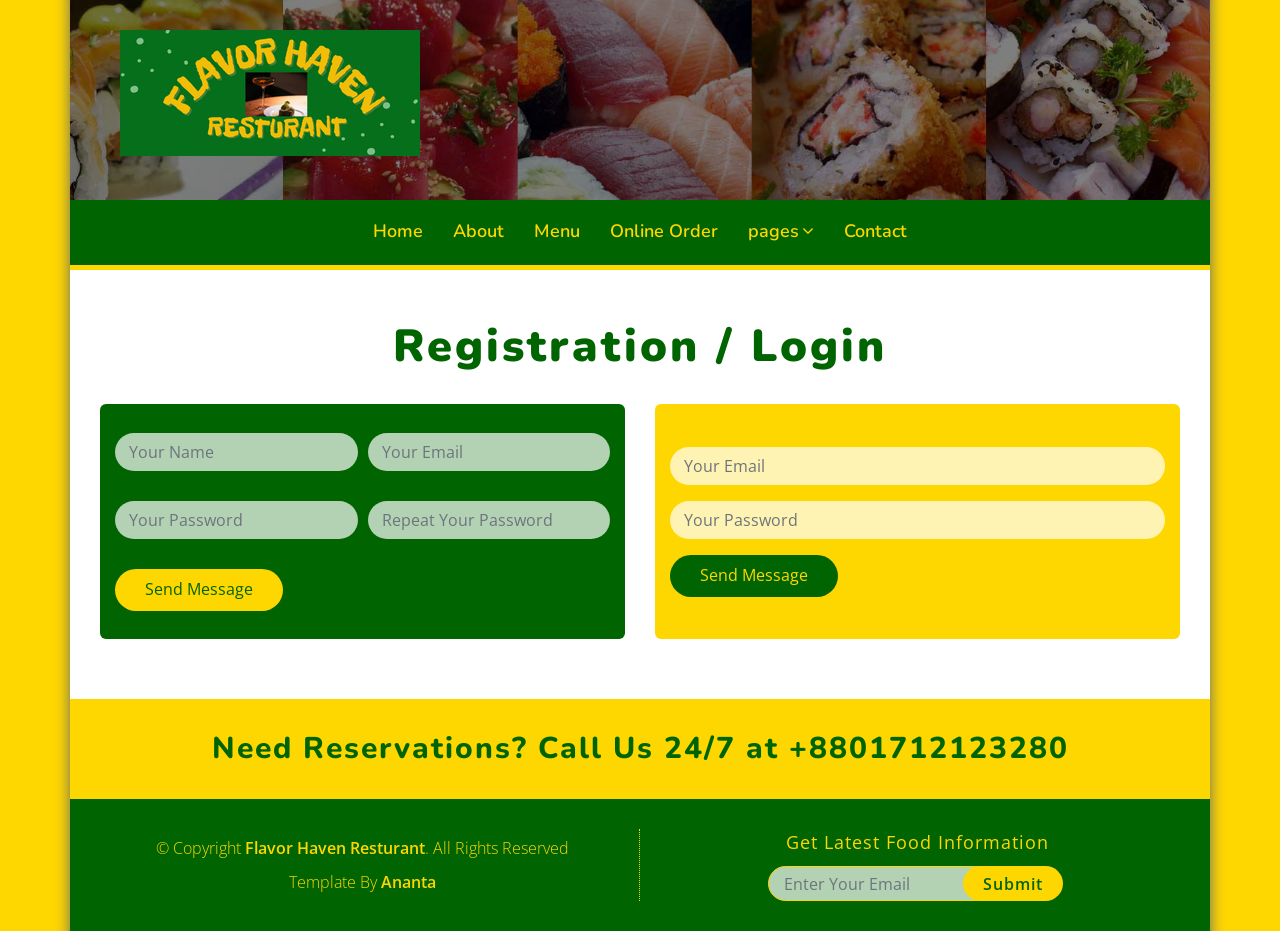
<file: login.html>
<!DOCTYPE html>
<html lang="en">
    <head>
        <meta charset="utf-8">
        <title>Flavor Haven Resturant</title>
        <meta content="width=device-width, initial-scale=1.0" name="viewport">
        <meta content="" name="keywords">
        <meta content="" name="description">

        <!-- Favicons -->
        <link href="img/favicon.ico" rel="icon">
        <link href="img/apple-touch-icon.png" rel="apple-touch-icon">

        <!-- Google Fonts -->
        <link href="https://fonts.googleapis.com/css?family=Open+Sans:300,400,600|Nunito:600,700,800,900" rel="stylesheet"> 

        <!-- Bootstrap CSS File -->
        <link href="vendor/bootstrap/css/bootstrap.min.css" rel="stylesheet">

        <!-- Libraries CSS Files -->
        <link href="vendor/font-awesome/css/font-awesome.min.css" rel="stylesheet">
        <link href="vendor/animate/animate.min.css" rel="stylesheet">
        <link href="vendor/owlcarousel/assets/owl.carousel.min.css" rel="stylesheet">
        <link href="vendor/tempusdominus/css/tempusdominus-bootstrap-4.min.css" rel="stylesheet" />

        <!-- Main Stylesheet File -->
        <link href="css/style.css" rel="stylesheet">
    </head>

    <body>

        <main id="main">

            <!-- Banner Header Start -->
            <section class="banner-header">
                <div class="logo">
                    <img src="img/logo.png" />
                </div>
            </section>
            <!-- Banner Header End -->

            <!-- Header Start -->
            <header id="header">
                <div class="container">
                    <nav id="nav-menu-container">
                        <ul class="nav-menu">
                            <li><a href="index.html">Home</a></li>
                            <li><a href="about.html">About</a></li>
                            <li><a href="menu.html">Menu</a></li>
                            <li><a href="order.html">Online Order</a></li>
                            <li class="menu-has-children"><a href="#">pages</a>
                                <ul>
                                    <li><a href="login.html">Login</a></li>
                                    <li class="menu-has-children"><a href="#">Drop Down</a>
                                        <ul>
                                            <li><a href="#">Drop Down 1</a></li>
                                            <li><a href="#">Drop Down 2</a></li>
                                        </ul>
                                    </li>
                                </ul>
                            </li>
                            <li><a href="contact.html">Contact</a></li>
                        </ul>
                    </nav>
                </div>
            </header>
            <!-- Header End -->

            <!-- Login Section Start -->
            <section id="login">
                <div class="container">
                    <div class="section-header">
                        <h3>Registration / Login</h3>
                    </div>

                    <div class="row">
                        <div class="col-md-6">
                            <div class="login-col-1">
                                <div class="login-form">
                                    <form>
                                        <div class="form-row">
                                            <div class="form-group col-md-6">
                                                <input type="text" class="form-control" placeholder="Your Name" required="required" />
                                            </div>
                                            <div class="form-group col-md-6">
                                                <input type="email" class="form-control" placeholder="Your Email" required="required" />
                                            </div>
                                        </div>
                                        <div class="form-row">
                                            <div class="form-group col-md-6">
                                                <input type="password" class="form-control" placeholder="Your Password" required="required" />
                                            </div>
                                            <div class="form-group col-md-6">
                                                <input type="password" class="form-control" placeholder="Repeat Your Password" required="required" />
                                            </div>
                                        </div>
                                        <div><button type="submit">Send Message</button></div>
                                    </form>
                                </div>
                            </div>
                        </div>

                        <div class="col-md-6">
                            <div class="login-col-2">
                                <div class="login-form">
                                    <form>
                                        <div class="form-group">
                                            <input type="email" class="form-control" placeholder="Your Email" required="required" />
                                        </div>
                                        <div class="form-group">
                                            <input type="password" class="form-control" placeholder="Your Password" required="required" />
                                        </div>
                                        <div><button type="submit">Send Message</button></div>
                                    </form>
                                </div>
                            </div>
                        </div>
                    </div>
                </div>
            </section>
            <!-- Login Section End -->
            
            <!-- Support Section Start -->
            <section id="support">
                <div class="container">
                    <h1>
                        Need Reservations? Call Us 24/7 at +8801712123280
                    </h1>
                </div>
            </section>
            <!-- Support Section end -->

            <!-- Footer Start -->
            <footer id="footer">
                <div class="container">
                    <div class="row">
                        <div class="col-sm-6">
                            <div class="copyright">
                                <p>&copy; Copyright <a href="">Flavor Haven Resturant</a>. All Rights Reserved</p>
								
								
								<p>Template By <a href="https://htmlcodex.com">Ananta</a></p>
                            </div>
                        </div>
                        <div class="col-sm-6">
                            <form class="form-inline">
                                <label>Get Latest Food Information</label>
                                <div class="form-group">
                                    <input type="email" class="form-control" placeholder="Enter Your Email">
                                </div>
                                <button type="submit" class="btn">Submit</button>
                            </form>
                        </div>
                    </div>
                </div>
            </footer>
            <!-- Footer end -->

            <a href="#" class="back-to-top"><i class="fa fa-chevron-up"></i></a>

        </main>

        <!-- JavaScript Libraries -->
        <script src="vendor/jquery/jquery.min.js"></script>
        <script src="vendor/jquery/jquery-migrate.min.js"></script>
        <script src="vendor/bootstrap/js/bootstrap.bundle.min.js"></script>
        <script src="vendor/easing/easing.min.js"></script>
        <script src="vendor/stickyjs/sticky.js"></script>
        <script src="vendor/superfish/hoverIntent.js"></script>
        <script src="vendor/superfish/superfish.min.js"></script>
        <script src="vendor/owlcarousel/owl.carousel.min.js"></script>
        <script src="vendor/tempusdominus/js/moment.min.js"></script>
        <script src="vendor/tempusdominus/js/moment-timezone.min.js"></script>
        <script src="vendor/tempusdominus/js/tempusdominus-bootstrap-4.min.js"></script>

        <!-- Main Javascript File -->
        <script src="js/main.js"></script>

    </body>
</html>
</file>
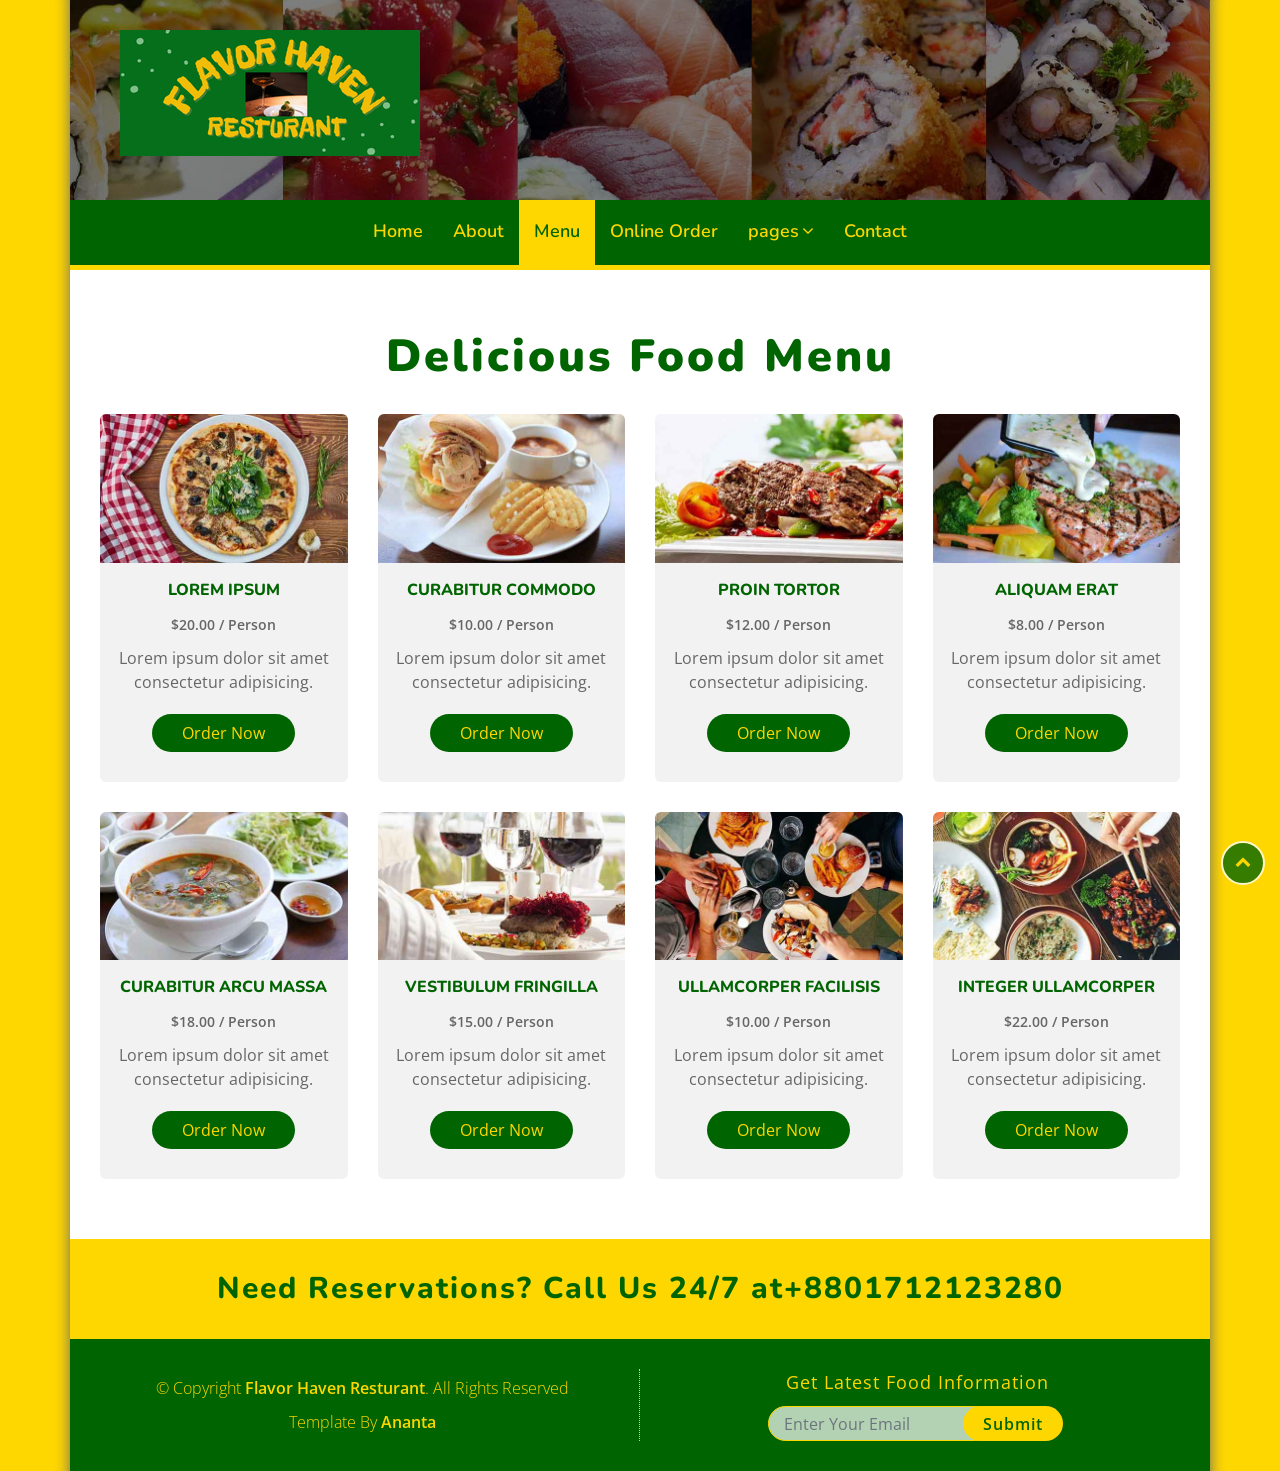
<file: menu.html>
<!DOCTYPE html>
<html lang="en">
    <head>
        <meta charset="utf-8">
        <title>Flavor Haven Resturant</title>
        <meta content="width=device-width, initial-scale=1.0" name="viewport">
        <meta content="" name="keywords">
        <meta content="" name="description">

        <!-- Favicons -->
        <link href="img/favicon.ico" rel="icon">
        <link href="img/apple-touch-icon.png" rel="apple-touch-icon">

        <!-- Google Fonts -->
        <link href="https://fonts.googleapis.com/css?family=Open+Sans:300,400,600|Nunito:600,700,800,900" rel="stylesheet"> 

        <!-- Bootstrap CSS File -->
        <link href="vendor/bootstrap/css/bootstrap.min.css" rel="stylesheet">

        <!-- Libraries CSS Files -->
        <link href="vendor/font-awesome/css/font-awesome.min.css" rel="stylesheet">
        <link href="vendor/animate/animate.min.css" rel="stylesheet">
        <link href="vendor/owlcarousel/assets/owl.carousel.min.css" rel="stylesheet">
        <link href="vendor/tempusdominus/css/tempusdominus-bootstrap-4.min.css" rel="stylesheet" />

        <!-- Main Stylesheet File -->
        <link href="css/style.css" rel="stylesheet">
    </head>

    <body>

        <main id="main">

            <!-- Banner Header Start -->
            <section class="banner-header">
                <div class="logo">
                    <img src="img/logo.png" />
                </div>
            </section>
            <!-- Banner Header End -->

            <!-- Header Start -->
            <header id="header">
                <div class="container">
                    <nav id="nav-menu-container">
                        <ul class="nav-menu">
                            <li><a href="index.html">Home</a></li>
                            <li><a href="about.html">About</a></li>
                            <li class="menu-active"><a href="menu.html">Menu</a></li>
                            <li><a href="order.html">Online Order</a></li>
                            <li class="menu-has-children"><a href="#">pages</a>
                                <ul>
                                    <li><a href="login.html">Login</a></li>
                                    <li class="menu-has-children"><a href="#">Drop Down</a>
                                        <ul>
                                            <li><a href="#">Drop Down 1</a></li>
                                            <li><a href="#">Drop Down 2</a></li>
                                        </ul>
                                    </li>
                                </ul>
                            </li>
                            <li><a href="contact.html">Contact</a></li>
                        </ul>
                    </nav>
                </div>
            </header>
            <!-- Header End -->

            <!-- Menu Section Start -->
            <section id="food-menu">
                <div class="container">
                    <header class="section-header">
                        <h3>delicious Food Menu</h3>
                    </header>
                    <div class="row">
                        <div class="col-sm-6 col-md-4 col-lg-3">
                            <div class="single-menu">
                                <img class="img-fluid" src="img/menu-1.jpg" />
                                <h4>Lorem ipsum</h4>
                                <span>$20.00 / Person</span>
                                <p>Lorem ipsum dolor sit amet consectetur adipisicing.</p>
                                <a href="order.html">Order Now</a>
                            </div>
                        </div>
                        <div class="col-sm-6 col-md-4 col-lg-3">
                            <div class="single-menu">
                                <img class="img-fluid" src="img/menu-2.jpg" />
                                <h4>Curabitur Commodo</h4>
                                <span>$10.00 / Person</span>
                                <p>Lorem ipsum dolor sit amet consectetur adipisicing.</p>
                                <a href="order.html">Order Now</a>
                            </div>
                        </div>
                        <div class="col-sm-6 col-md-4 col-lg-3">
                            <div class="single-menu">
                                <img class="img-fluid" src="img/menu-3.jpg" />
                                <h4>Proin Tortor</h4>
                                <span>$12.00 / Person</span>
                                <p>Lorem ipsum dolor sit amet consectetur adipisicing.</p>
                                <a href="order.html">Order Now</a>
                            </div>
                        </div>
                        <div class="col-sm-6 col-md-4 col-lg-3">
                            <div class="single-menu">
                                <img class="img-fluid" src="img/menu-4.jpg" />
                                <h4>Aliquam Erat</h4>
                                <span>$8.00 / Person</span>
                                <p>Lorem ipsum dolor sit amet consectetur adipisicing.</p>
                                <a href="order.html">Order Now</a>
                            </div>
                        </div>
                        <div class="col-sm-6 col-md-4 col-lg-3">
                            <div class="single-menu">
                                <img class="img-fluid" src="img/menu-5.jpg" />
                                <h4>Curabitur Arcu Massa</h4>
                                <span>$18.00 / Person</span>
                                <p>Lorem ipsum dolor sit amet consectetur adipisicing.</p>
                                <a href="order.html">Order Now</a>
                            </div>
                        </div>
                        <div class="col-sm-6 col-md-4 col-lg-3">
                            <div class="single-menu">
                                <img class="img-fluid" src="img/menu-6.jpg" />
                                <h4>Vestibulum Fringilla</h4>
                                <span>$15.00 / Person</span>
                                <p>Lorem ipsum dolor sit amet consectetur adipisicing.</p>
                                <a href="order.html">Order Now</a>
                            </div>
                        </div>
                        <div class="col-sm-6 col-md-4 col-lg-3">
                            <div class="single-menu">
                                <img class="img-fluid" src="img/menu-7.jpg" />
                                <h4>Ullamcorper Facilisis </h4>
                                <span>$10.00 / Person</span>
                                <p>Lorem ipsum dolor sit amet consectetur adipisicing.</p>
                                <a href="order.html">Order Now</a>
                            </div>
                        </div>
                        <div class="col-sm-6 col-md-4 col-lg-3">
                            <div class="single-menu">
                                <img class="img-fluid" src="img/menu-8.jpg" />
                                <h4>Integer Ullamcorper</h4>
                                <span>$22.00 / Person</span>
                                <p>Lorem ipsum dolor sit amet consectetur adipisicing.</p>
                                <a href="order.html">Order Now</a>
                            </div>
                        </div>
                        <div class="col-sm-6 col-md-4 col-lg-3 d-sm-none d-md-block d-lg-none">
                            <div class="single-menu">
                                <img class="img-fluid" src="img/menu-9.jpg" />
                                <h4>Vestibulum Posuere</h4>
                                <span>$16.00 / Person</span>
                                <p>Lorem ipsum dolor sit amet consectetur adipisicing.</p>
                                <a href="order.html">Order Now</a>
                            </div>
                        </div>
                    </div>
                </div>
            </section>
            <!-- Menu Section End-->
            
            <!-- Support Section Start -->
            <section id="support">
                <div class="container">
                    <h1>
                        Need Reservations? Call Us 24/7 at+8801712123280
                    </h1>
                </div>
            </section>
            <!-- Support Section end -->

            <!-- Footer Start -->
            <footer id="footer">
                <div class="container">
                    <div class="row">
                        <div class="col-sm-6">
                            <div class="copyright">
                                <p>&copy; Copyright <a href="">Flavor Haven Resturant</a>. All Rights Reserved</p>
								
								
								<p>Template By <a href="https://htmlcodex.com">Ananta</a></p>
                            </div>
                        </div>
                        <div class="col-sm-6">
                            <form class="form-inline">
                                <label>Get Latest Food Information</label>
                                <div class="form-group">
                                    <input type="email" class="form-control" placeholder="Enter Your Email">
                                </div>
                                <button type="submit" class="btn">Submit</button>
                            </form>
                        </div>
                    </div>
                </div>
            </footer>
            <!-- Footer end -->

            <a href="#" class="back-to-top"><i class="fa fa-chevron-up"></i></a>

        </main>

        <!-- JavaScript Libraries -->
        <script src="vendor/jquery/jquery.min.js"></script>
        <script src="vendor/jquery/jquery-migrate.min.js"></script>
        <script src="vendor/bootstrap/js/bootstrap.bundle.min.js"></script>
        <script src="vendor/easing/easing.min.js"></script>
        <script src="vendor/stickyjs/sticky.js"></script>
        <script src="vendor/superfish/hoverIntent.js"></script>
        <script src="vendor/superfish/superfish.min.js"></script>
        <script src="vendor/owlcarousel/owl.carousel.min.js"></script>
        <script src="vendor/tempusdominus/js/moment.min.js"></script>
        <script src="vendor/tempusdominus/js/moment-timezone.min.js"></script>
        <script src="vendor/tempusdominus/js/tempusdominus-bootstrap-4.min.js"></script>

        <!-- Main Javascript File -->
        <script src="js/main.js"></script>

    </body>
</html>
</file>
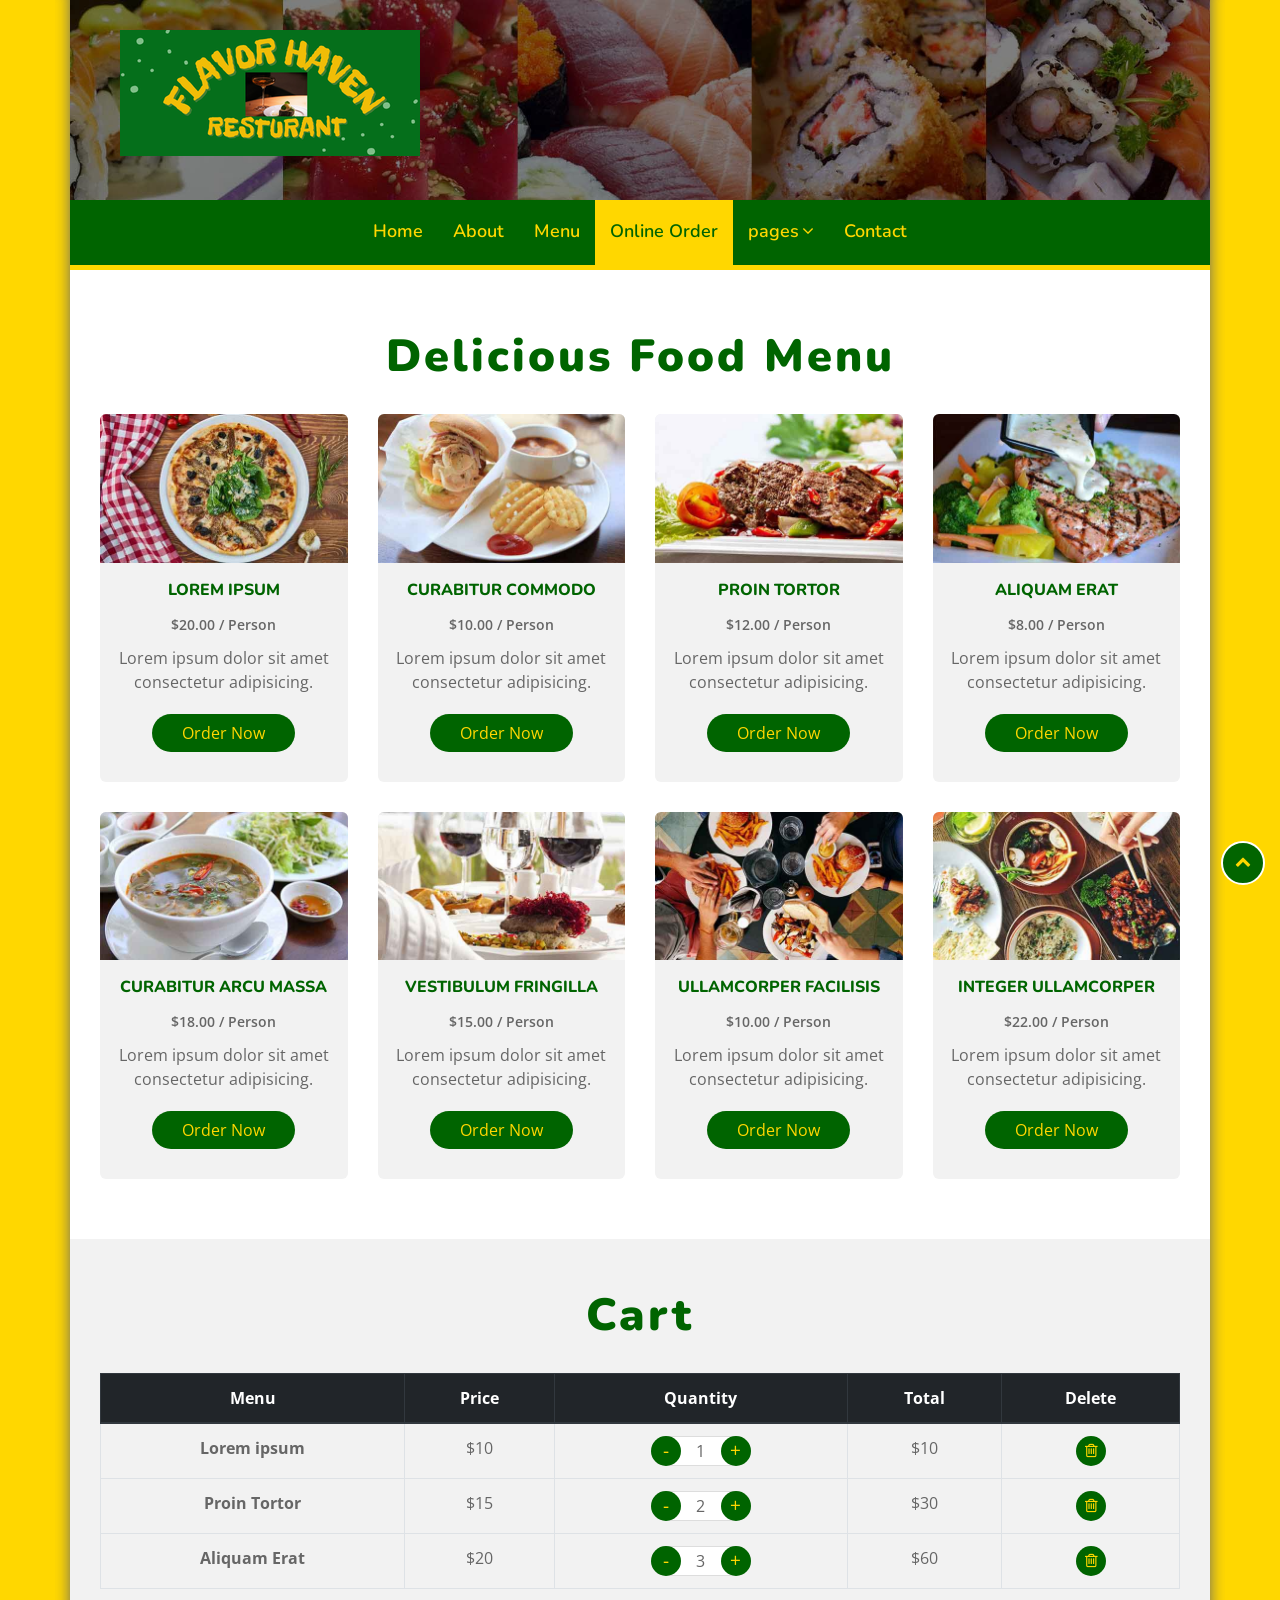
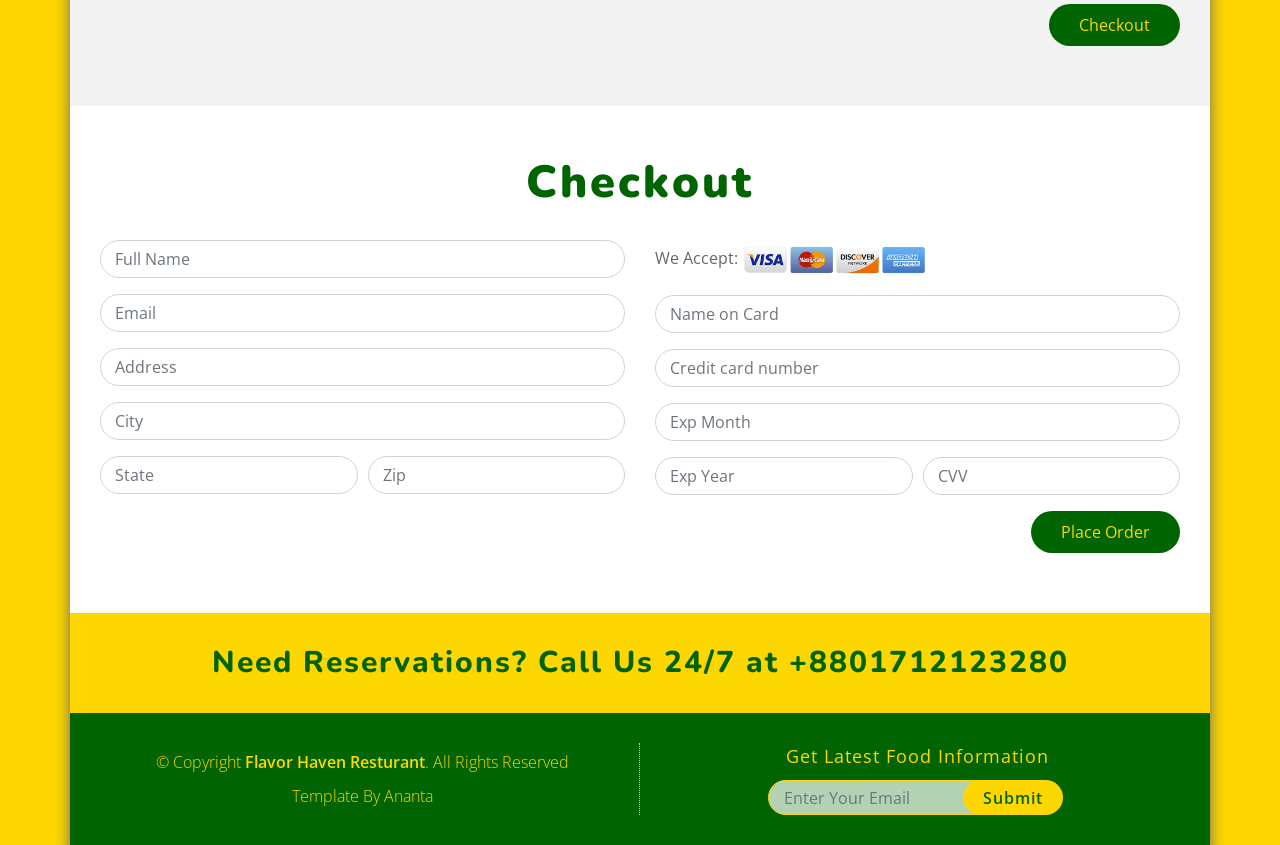
<file: order.html>
<!DOCTYPE html>
<html lang="en">
    <head>
        <meta charset="utf-8">
        <title>Flavor Haven Resturant</title>
        <meta content="width=device-width, initial-scale=1.0" name="viewport">
        <meta content="" name="keywords">
        <meta content="" name="description">

        <!-- Favicons -->
        <link href="img/favicon.ico" rel="icon">
        <link href="img/apple-touch-icon.png" rel="apple-touch-icon">

        <!-- Google Fonts -->
        <link href="https://fonts.googleapis.com/css?family=Open+Sans:300,400,600|Nunito:600,700,800,900" rel="stylesheet"> 

        <!-- Bootstrap CSS File -->
        <link href="vendor/bootstrap/css/bootstrap.min.css" rel="stylesheet">

        <!-- Libraries CSS Files -->
        <link href="vendor/font-awesome/css/font-awesome.min.css" rel="stylesheet">
        <link href="vendor/animate/animate.min.css" rel="stylesheet">
        <link href="vendor/owlcarousel/assets/owl.carousel.min.css" rel="stylesheet">
        <link href="vendor/tempusdominus/css/tempusdominus-bootstrap-4.min.css" rel="stylesheet" />

        <!-- Main Stylesheet File -->
        <link href="css/style.css" rel="stylesheet">
    </head>

    <body>

        <main id="main">

            <!-- Banner Header Start -->
            <section class="banner-header">
                <div class="logo">
                    <img src="img/logo.png" />
                </div>
            </section>
            <!-- Banner Header End -->

            <!-- Header Start -->
            <header id="header">
                <div class="container">
                    <nav id="nav-menu-container">
                        <ul class="nav-menu">
                            <li><a href="index.html">Home</a></li>
                            <li><a href="about.html">About</a></li>
                            <li><a href="menu.html">Menu</a></li>
                            <li class="menu-active"><a href="order.html">Online Order</a></li>
                            <li class="menu-has-children"><a href="#">pages</a>
                                <ul>
                                    <li><a href="login.html">Login</a></li>
                                    <li class="menu-has-children"><a href="#">Drop Down</a>
                                        <ul>
                                            <li><a href="#">Drop Down 1</a></li>
                                            <li><a href="#">Drop Down 2</a></li>
                                        </ul>
                                    </li>
                                </ul>
                            </li>
                            <li><a href="contact.html">Contact</a></li>
                        </ul>
                    </nav>
                </div>
            </header>
            <!-- Header End -->

            <!-- Menu Section Start -->
            <section id="food-menu">
                <div class="container">
                    <header class="section-header">
                        <h3>delicious Food Menu</h3>
                    </header>
                    <div class="row">
                        <div class="col-sm-6 col-md-4 col-lg-3">
                            <div class="single-menu">
                                <img class="img-fluid" src="img/menu-1.jpg" />
                                <h4>Lorem ipsum</h4>
                                <span>$20.00 / Person</span>
                                <p>Lorem ipsum dolor sit amet consectetur adipisicing.</p>
                                <a href="order.html">Order Now</a>
                            </div>
                        </div>
                        <div class="col-sm-6 col-md-4 col-lg-3">
                            <div class="single-menu">
                                <img class="img-fluid" src="img/menu-2.jpg" />
                                <h4>Curabitur Commodo</h4>
                                <span>$10.00 / Person</span>
                                <p>Lorem ipsum dolor sit amet consectetur adipisicing.</p>
                                <a href="order.html">Order Now</a>
                            </div>
                        </div>
                        <div class="col-sm-6 col-md-4 col-lg-3">
                            <div class="single-menu">
                                <img class="img-fluid" src="img/menu-3.jpg" />
                                <h4>Proin Tortor</h4>
                                <span>$12.00 / Person</span>
                                <p>Lorem ipsum dolor sit amet consectetur adipisicing.</p>
                                <a href="order.html">Order Now</a>
                            </div>
                        </div>
                        <div class="col-sm-6 col-md-4 col-lg-3">
                            <div class="single-menu">
                                <img class="img-fluid" src="img/menu-4.jpg" />
                                <h4>Aliquam Erat</h4>
                                <span>$8.00 / Person</span>
                                <p>Lorem ipsum dolor sit amet consectetur adipisicing.</p>
                                <a href="order.html">Order Now</a>
                            </div>
                        </div>
                        <div class="col-sm-6 col-md-4 col-lg-3">
                            <div class="single-menu">
                                <img class="img-fluid" src="img/menu-5.jpg" />
                                <h4>Curabitur Arcu Massa</h4>
                                <span>$18.00 / Person</span>
                                <p>Lorem ipsum dolor sit amet consectetur adipisicing.</p>
                                <a href="order.html">Order Now</a>
                            </div>
                        </div>
                        <div class="col-sm-6 col-md-4 col-lg-3">
                            <div class="single-menu">
                                <img class="img-fluid" src="img/menu-6.jpg" />
                                <h4>Vestibulum Fringilla</h4>
                                <span>$15.00 / Person</span>
                                <p>Lorem ipsum dolor sit amet consectetur adipisicing.</p>
                                <a href="order.html">Order Now</a>
                            </div>
                        </div>
                        <div class="col-sm-6 col-md-4 col-lg-3">
                            <div class="single-menu">
                                <img class="img-fluid" src="img/menu-7.jpg" />
                                <h4>Ullamcorper Facilisis </h4>
                                <span>$10.00 / Person</span>
                                <p>Lorem ipsum dolor sit amet consectetur adipisicing.</p>
                                <a href="order.html">Order Now</a>
                            </div>
                        </div>
                        <div class="col-sm-6 col-md-4 col-lg-3">
                            <div class="single-menu">
                                <img class="img-fluid" src="img/menu-8.jpg" />
                                <h4>Integer Ullamcorper</h4>
                                <span>$22.00 / Person</span>
                                <p>Lorem ipsum dolor sit amet consectetur adipisicing.</p>
                                <a href="order.html">Order Now</a>
                            </div>
                        </div>
                        <div class="col-sm-6 col-md-4 col-lg-3 d-sm-none d-md-block d-lg-none">
                            <div class="single-menu">
                                <img class="img-fluid" src="img/menu-9.jpg" />
                                <h4>Vestibulum Posuere</h4>
                                <span>$16.00 / Person</span>
                                <p>Lorem ipsum dolor sit amet consectetur adipisicing.</p>
                                <a href="order.html">Order Now</a>
                            </div>
                        </div>
                    </div>
                </div>
            </section>
            <!-- Menu Section End-->

            <!-- Cart Section Start -->
            <section id="cart">
                <div class="container">
                    <header class="section-header">
                        <h3>Cart</h3>
                    </header>
                    <div class="row">
                        <div class="col-md-12">
                            <div class="table-responsive-sm">
                                <table class="table table-bordered table-hover">
                                    <thead class="thead-dark">
                                        <tr>
                                            <th scope="col">Menu</th>
                                            <th scope="col">Price</th>
                                            <th scope="col">Quantity</th>
                                            <th scope="col">Total</th>
                                            <th scope="col">Delete</th>
                                        </tr>
                                    </thead>
                                    <tbody>
                                        <tr>
                                            <th scope="row">Lorem ipsum</th>
                                            <td>$10</td>
                                            <td><div class="quantity"><input type="text" value="1"></div></td>
                                            <td>$10</td>
                                            <td><a href=""><i class="fa fa-trash-o"></i></a></td>
                                        </tr>
                                        <tr>
                                            <th scope="row">Proin Tortor</th>
                                            <td>$15</td>
                                            <td><div class="quantity"><input type="text" value="2"></div></td>
                                            <td>$30</td>
                                            <td><a href=""><i class="fa fa-trash-o"></i></a></td>
                                        </tr>
                                        <tr>
                                            <th scope="row">Aliquam Erat</th>
                                            <td>$20</td>
                                            <td><div class="quantity"><input type="text" value="3"></div></td>
                                            <td>$60</td>
                                            <td><a href=""><i class="fa fa-trash-o"></i></a></td>
                                        </tr>
                                    </tbody>
                                </table>
                            </div>
                            <div class="button">
                                <button type="submit">Checkout</button>
                            </div>
                        </div>
                    </div>
                </div>
            </section>
            <!-- Cart Section End -->

            <!-- Checkout Section Start -->
            <section id="checkout">
                <div class="container">
                    <header class="section-header">
                        <h3>Checkout</h3>
                    </header>
                    <div class="row form">
                        <div class="col-md-6">
                            <div class="form-group">
                                <input type="text" class="form-control" placeholder="Full Name" />
                            </div>
                            <div class="form-group">
                                <input type="email" class="form-control" placeholder="Email" />
                            </div>
                            <div class="form-group">
                                <input type="text" class="form-control" placeholder="Address" />
                            </div>
                            <div class="form-group">
                                <input type="text" class="form-control" placeholder="City" />
                            </div>
                            <div class="form-row">
                                <div class="form-group col-md-6">
                                    <input type="text" class="form-control" placeholder="State" />
                                </div>
                                <div class="form-group col-md-6">
                                    <input type="text" class="form-control" placeholder="Zip" />
                                </div>
                            </div>
                        </div>
                        <div class="col-md-6">
                            <div class="cards">
                                <p>We Accept:</p>
                                <img src="img/credit-cards.png" />
                            </div>
                            <div class="form-group">
                                <input type="text" class="form-control" placeholder="Name on Card" />
                            </div>
                            <div class="form-group">
                                <input type="text" class="form-control" placeholder="Credit card number" />
                            </div>
                            <div class="form-group">
                                <input type="text" class="form-control" placeholder="Exp Month" />
                            </div>
                            <div class="form-row">
                                <div class="form-group col-md-6">
                                    <input type="text" class="form-control" placeholder="Exp Year" />
                                </div>
                                <div class="form-group col-md-6">
                                    <input type="text" class="form-control" placeholder="CVV" />
                                </div>
                            </div>
                        </div>
                        <div class="button">
                            <button type="submit">Place Order</button>
                        </div>
                    </div>
                </div>
            </section>
            <!-- Checkout Section End -->

            <!-- Support Section Start -->
            <section id="support">
                <div class="container">
                    <h1>
                        Need Reservations? Call Us 24/7 at +8801712123280
                    </h1>
                </div>
            </section>
            <!-- Support Section end -->

            <!-- Footer Start -->
            <footer id="footer">
                <div class="container">
                    <div class="row">
                        <div class="col-sm-6">
                            <div class="copyright">
                                <p>&copy; Copyright <a href="">Flavor Haven Resturant</a>. All Rights Reserved</p>
								
								
								<p>Template By <a href="https://htmlcodex.com"></a>Ananta</p>
                            </div>
                        </div>
                        <div class="col-sm-6">
                            <form class="form-inline">
                                <label>Get Latest Food Information</label>
                                <div class="form-group">
                                    <input type="email" class="form-control" placeholder="Enter Your Email">
                                </div>
                                <button type="submit" class="btn">Submit</button>
                            </form>
                        </div>
                    </div>
                </div>
            </footer>
            <!-- Footer end -->

            <a href="#" class="back-to-top"><i class="fa fa-chevron-up"></i></a>

        </main>

        <!-- JavaScript Libraries -->
        <script src="vendor/jquery/jquery.min.js"></script>
        <script src="vendor/jquery/jquery-migrate.min.js"></script>
        <script src="vendor/bootstrap/js/bootstrap.bundle.min.js"></script>
        <script src="vendor/easing/easing.min.js"></script>
        <script src="vendor/stickyjs/sticky.js"></script>
        <script src="vendor/superfish/hoverIntent.js"></script>
        <script src="vendor/superfish/superfish.min.js"></script>
        <script src="vendor/owlcarousel/owl.carousel.min.js"></script>
        <script src="vendor/tempusdominus/js/moment.min.js"></script>
        <script src="vendor/tempusdominus/js/moment-timezone.min.js"></script>
        <script src="vendor/tempusdominus/js/tempusdominus-bootstrap-4.min.js"></script>

        <!-- Main Javascript File -->
        <script src="js/main.js"></script>

    </body>
</html>
</file>
<file: css/style.css>
/* ================================================= */
/* -------------- Flavor Haven Resturant-------------*/
/*------------------Designed by Ananta-------------- */
/* ================================================= */

body {
    color: #666;
    font-family: 'Open Sans', sans-serif;
    font-weight: 400;
    background: #FFD700;
}

a {
    color: #006400;
    transition: 0.5s;
}

a:hover,
a:active,
a:focus {
    color: #FFD700;
    outline: none;
    text-decoration: none;
}

p {
    padding: 0;
    margin: 0 0 30px 0;
}

h1,
h2,
h3,
h4,
h5,
h6 {
    font-family: 'Nunito', sans-serif;
    color: #666;
    margin: 0 0 20px 0;
    padding: 0;
}

.back-to-top {
    position: fixed;
    display: none;
    background: #006400;
    color: #FFD700;
    width: 44px;
    height: 44px;
    text-align: center;
    line-height: 1;
    font-size: 16px;
    border: 2px solid #ffffff;
    border-radius: 50%;
    right: 15px;
    bottom: 15px;
    transition: background 0.5s;
    z-index: 11;
}

.back-to-top:hover {
    color: #006400;
    background: #FFD700;
}

.back-to-top i {
    padding-top: 10px;
}

@media (min-width: 992px) {
    #main {
        position: relative;
        max-width: 960px;
        margin: 0 auto;
        padding: 0;
        background: #ffffff;
    }
    
    #main:before {
        box-shadow: -15px 0 15px -15px inset;
        content: " ";
        height: 100%;
        left: -15px;
        position: absolute;
        top: 0;
        width: 15px;
    }

    #main:after {
        box-shadow: 15px 0 15px -15px inset;
        content: " ";
        height: 100%;
        position: absolute;
        top: 0;
        right: -15px;
        width: 15px;
    }
    
    .container {
        padding: 0 30px;
    }
}

@media (min-width: 1200px) {
    #main {
        position: relative;
        max-width: 1140px;
        margin: 0 auto;
        padding: 0;
        background: #ffffff;
    }
    
    #main:before {
        box-shadow: -15px 0 15px -15px inset;
        content: " ";
        height: 100%;
        left: -15px;
        position: absolute;
        top: 0;
        width: 15px;
    }

    #main:after {
        box-shadow: 15px 0 15px -15px inset;
        content: " ";
        height: 100%;
        position: absolute;
        top: 0;
        right: -15px;
        width: 15px;
    }
    
    .container {
        padding: 0 30px;
    }
}

.logo {
    position: absolute;
    width: 300px;
    top: 30px;
    left: calc(50px);
    z-index: 9;
}

.logo img {
    width: 100%;
}

@media (max-width: 767.98px) {
    .logo {
        width: 220px;
        left: calc(50% - 70px);
    }
}

/* ================================================= */
/* ---------------- Top Header CSS ----------------- */
/* ================================================= */

#top-header {
    position: relative;
    width: 100%;
    height: calc(100vh - 70px);
}

#top-header .carousel,
#top-header .carousel-item {
    height: 100%;
}

#top-header .carousel-inner {
    height: 100%;
    background: #000;
}

#top-header .carousel-caption {
    padding-bottom:25px;
}

#top-header h2 {
    color: #FFD700;
    font-size: 60px;
    font-weight: 900;
}

#top-header p {
    font-size: 22px;
    padding:10px
}

@media (max-width: 991.98px) {
    #top-header h2 {
        font-size: 50px;
        font-weight: 800;
    }

    #top-header p {
        font-size: 20px;
        padding:10px
    }
}

@media (max-width: 767.98px) {
    #top-header h2 {
        font-size: 40px;
        font-weight: 700;
    }

    #top-header p {
        font-size: 18px;
        padding:10px
    }
}

#top-header .fill {
    width: 100%;
    height: 100%;
    background-position: center;
    -webkit-background-size: cover;
    -moz-background-size: cover;
    background-size: cover;
    -o-background-size: cover;
    opacity:0.6;
}

#top-header .btn-transparent {
    background: transparent;
    color: #FFD700;
    border: 2px solid #FFD700;
}

#top-header .btn-transparent:hover {
    color: #FFD700;
    background: #006400;
}

#top-header .btn-rounded {
    border-radius: 70px;
}

#top-header .btn-large {
    padding: 9px 45px 10px 45px;
    font-size: 18px;
}

#top-header .animated {
    -webkit-animation-duration: 1.5s;
    animation-duration: 1.5s;
}

@-webkit-keyframes fadeInRight {
    from {
        opacity: 0;
        -webkit-transform: translate3d(100px, 0, 0);
        transform: translate3d(100px, 0, 0);
    }

    to {
        opacity: 1;
        -webkit-transform: none;
        transform: none;
    }
}

@keyframes fadeInRight {
    from {
        opacity: 0;
        -webkit-transform: translate3d(100px, 0, 0);
        transform: translate3d(100px, 0, 0);
    }

    to {
        opacity: 1;
        -webkit-transform: none;
        transform: none;
    }
}

#top-header .fadeInRight {
    -webkit-animation-name: fadeInRight;
    animation-name: fadeInRight;
}

/* ================================================= */
/* -------------- Banner Header CSS ---------------- */
/* ================================================= */

.banner-header {
    display: table;
    position: relative;
    background-image: url(../img/banner-bg.jpg);
    background-size: cover;
    padding: 100px 0;
    color: #fff;
    width: 100%;
}

.banner-header:after {
    content: '';
    z-index: 0;
    position: absolute;
    background: rgba(0, 0, 0, 0.5);
    width: 100%;
    height: 100%;
    left: 0;
    top: 0;
}

.banner-header .container {
    position: relative;
    z-index: 1;
    text-align: center;
    display: table-cell;
    vertical-align: middle;
    width: 100%;
}

.banner-header .brand {
    margin-bottom: 75px;
    display: inline-block;
}

.banner-header .brand:hover {
    opacity: .75;
}

.banner-header h1 {
    font-size: 90px;
    font-weight: 900;
    color: #006400;
    letter-spacing: 10px;
    text-shadow: -1px -1px 0 #fff, 1px -1px 0 #fff, -1px 1px 0 #fff, 1px 1px 0 #fff;
}

@media (max-width: 767.98px) {
    .banner-header h1 {
        font-size: 70px;
    }
}

@media (max-width: 575.98px) {
    .banner-header h1 {
        font-size: 50px;
    }
}

.banner-header h2 {
    font-size: 30px;
    font-weight: 800;
    color: #ffffff;
    letter-spacing: 5px;
    margin-bottom: 50px;
}

@media (max-width: 61.9em) {
    .banner-header {
        padding: 75px 0;
    }

    .banner-header .brand {
        margin-bottom: 35px;
    }
}

/* ================================================= */
/* ------------------ Header CSS ------------------- */
/* ================================================= */

#header {
    font-family: 'Nunito', sans-serif;
    position: relative;
    background: #006400;
    height: 70px;
    text-align: center;
    border-bottom: 5px solid #FFD700;
}

@media (max-width: 767.98px) {
    #header,
    #header-sticky-wrapper {
        display: none;
    }
}

#nav-menu-container {
    display: inline-block;
}

.nav-menu,
.nav-menu * {
    margin: 0;
    padding: 0;
    list-style: none;
}

.nav-menu ul {
    position: absolute;
    display: none;
    top: 100%;
    left: 0;
    text-align: left;
    z-index: 99;
}

.nav-menu li {
    position: relative;
    white-space: nowrap;
}

.nav-menu > li {
    float: left;
}

.nav-menu li:hover > ul,
.nav-menu li.sfHover > ul {
    display: block;
}

.nav-menu ul ul {
    top: 0;
    left: 100%;
}

.nav-menu ul li {
    min-width: 180px;
}

.sf-arrows .sf-with-ul {
    padding-right: 30px;
}

.sf-arrows .sf-with-ul:after {
    content: "\f107";
    position: absolute;
    right: 15px;
    font-family: FontAwesome;
    font-style: normal;
    font-weight: normal;
}

.sf-arrows ul .sf-with-ul:after {
    content: "\f105";
}

.nav-menu a {
    padding: 18px 15px 21px 15px;
    text-decoration: none;
    display: inline-block;
    color: #FFD700;
    font-weight: 600;
    font-size: 18px;
    outline: none;
}

.nav-menu a:hover,
.nav-menu li:hover > a,
.nav-menu .menu-active > a {
    color: #006400;
    background: #FFD700;
}

.nav-menu ul {
    margin: 0;
    -webkit-box-shadow: 0px 0px 1px 1px rgba(0, 0, 0, 0.08);
    box-shadow: 0px 0px 1px 1px rgba(0, 0, 0, 0.08);
}

.nav-menu ul li {
    background: #fff;
    border-top: 1px solid #f4f4f4;
}

.nav-menu ul li:first-child {
    border-top: 0;
}

.nav-menu ul li:hover {
    background: #FFD700;
}

.nav-menu ul li a {
    color: #333;
    -webkit-transition: none;
    -o-transition: none;
    transition: none;
    padding: 10px 15px;
}

.nav-menu ul li a:hover {
    color: #fff;
}

.nav-menu ul ul {
    margin: 0;
}

#mobile-nav-toggle {
    position: fixed;
    right: 0;
    top: 0;
    z-index: 999;
    margin: 10px 10px 0 0;
    padding: 10px 12px;
    border: 0;
    background: #006400;
    border-radius: 30px;
    font-size: 24px;
    line-height: 1px;
    display: none;
    -webkit-transition: all 0.4s;
    -o-transition: all 0.4s;
    transition: all 0.4s;
    outline: none;
    cursor: pointer;
}

#mobile-nav-toggle i {
    color: #fff;
}

@media (max-width: 767.98px) {
    #mobile-nav-toggle {
        display: inline;
    }
    
    #logo {
        width: 100%;
        text-align: center;
    }
}

#mobile-nav {
    position: fixed;
    top: 0;
    padding-top: 18px;
    bottom: 0;
    z-index: 998;
    background: rgba(0, 0, 0, 0.9);
    left: -260px;
    width: 260px;
    overflow-y: auto;
    -webkit-transition: 0.4s;
    -o-transition: 0.4s;
    transition: 0.4s;
}

#mobile-nav ul {
    padding: 0;
    margin: 0;
    list-style: none;
}

#mobile-nav ul li {
    position: relative;
}

#mobile-nav ul li a {
    color: #fff;
    font-size: 16px;
    overflow: hidden;
    padding: 10px 22px 10px 15px;
    position: relative;
    text-decoration: none;
    width: 100%;
    display: block;
    outline: none;
}

#mobile-nav ul li a:hover {
    color: #fff;
}

#mobile-nav ul li li {
    padding-left: 30px;
}

#mobile-nav ul .menu-has-children i {
    position: absolute;
    right: 0;
    z-index: 99;
    padding: 15px;
    cursor: pointer;
    color: #fff;
}

#mobile-nav ul .menu-has-children i.fa-chevron-up {
    color: #006400;
}

#mobile-nav ul .menu-item-active {
    color: #006400;
}

#mobile-body-overly {
    width: 100%;
    height: 100%;
    z-index: 997;
    top: 0;
    left: 0;
    position: fixed;
    background: rgba(0, 0, 0, 0.6);
    display: none;
}

body.mobile-nav-active {
    overflow: hidden;
}

body.mobile-nav-active #mobile-nav {
    left: 0;
}

body.mobile-nav-active #mobile-nav-toggle {
    color: #fff;
}

/* ================================================= */
/* ---------------- Section Header ----------------- */
/* ================================================= */

.section-header h3 {
    position: relative;
    text-align: center;
    color: #006400;
    font-size: 45px;
    text-transform: capitalize;
    font-weight: 900;
    letter-spacing: 3px;
    margin-bottom: 30px;
}

@media (max-width: 767.98px) {
    .section-header h3 {
        font-size: 38px;
    }
    
    .section-header h3::before {
        height: 6px;
    }
}

@media (max-width: 575.98px) {
    .section-header h3 {
        font-size: 32px;
    }
    
    .section-header h3::before {
        height: 5px;
    }
}

/* ================================================= */
/* --------------- About Us Section ---------------- */
/* ================================================= */

#about {
    padding: 60px 0;
    position: relative;
    background: #ffffff;
}

#about .section-header h3 {
    margin-bottom: 20px;
}

#about .about-col-left,
#about .about-col-right {
    position: relative;
    top: 50%;
    -moz-transform: translateY(-50%);
    -webkit-transform: translateY(-50%);
    transform: translateY(-50%);
}

#about .about-col-left img {
    width: 100%;
    border-radius: 6px;
}

#about .icon {
    margin: 0 0 15px 0;
    padding: 0;
    list-style-type: none;
}

#about .icon li {
    display: inline-block;
}

#about .icon li a {
    display: inline-block;
    width: 40px;
    height: 40px;
    margin-right: 8px;
    padding: 12px 13px;
    border-radius: 20px;
    color: #FFD700;
    background: #006400;
}

#about .icon li a:hover {
    color: #006400;
    background: #FFD700;
}

#about h3 {
    text-align: left;
}

#about h3::before {
    left: 0;
}

#about h4 {
    margin: 30px 0 15px 0;
    color: #006400;
    font-weight: 800;
    letter-spacing: 2px;
}

#about .about-col-right p {
    color: #353535;
    font-size: 18px;
    font-weight: 300;
    margin-bottom: 15px;
}

#about .about-col-right p:last-child {
    margin-bottom: 0;
}

#about .about-col {
    margin-top: 30px;
    padding: 25px 30px;
    border-radius: 6px;
    background: #f2f2f2;
}

#about .about-col h4 {
    margin-top: 0;
}

#about .about-col p {
    font-size: 16px;
    margin-bottom: 15px;
}

#about .about-col p:last-child {
    margin-bottom: 0;
}

@media (max-width: 767.98px) {
    #about {
        text-align: center;
    }
    
    #about h3 {
        text-align: center;
    }

    #about h3::before {
        left: calc(50% - 30px);
    }
    
    #about .about-col-left img {
        margin-bottom: 30px;
    }
    
    #about .about-col-right p {
        font-size: 16px;
    }
}

/* ================================================= */
/* ---------------- Reservations CSS --------------- */
/* ================================================= */

#reservations {
    background: url("../img/reservations-bg.jpg") center top no-repeat fixed;
    background-size: cover;
    padding: 50px 0 45px 0;
    text-align: center;
    position: relative;
}

#reservations::before {
    content: '';
    position: absolute;
    left: 0;
    right: 0;
    top: 0;
    bottom: 0;
    background: rgba(256, 256, 256, 0.8);
}

#reservations .container {
    position: relative;
    max-width: 700px;
    z-index: 9;
}

#reservations .input-group-text {
    border-radius: 0 30px 30px 0;
}

#reservations input {
    box-shadow: none;
    border-radius: 30px 0 0 30px;
}

#reservations select,
#reservations .btn-book {
    box-shadow: none;
    border-radius: 30px;
}

#reservations input:focus,
#reservations select:focus,
#reservations .btn-book:focus {
    border-color: #FFD700;
}

#reservations .btn-book {
    color: #FFD700;
    background: #006400;
    border-color: #006400;
}

#reservations .btn-book:hover {
    color: #006400;
    background: #FFD700;
    border-color: #FFD700;
}

@media (max-width: 575.98px) {
    #reservations .btn-book {
        margin-top: 15px;
        margin-bottom: 10px;
    }
}

/* ================================================= */
/* -------------- Food Menu Section ---------------- */
/* ================================================= */

#food-menu {
    position: relative;
    padding: 60px 0 30px 0;
    text-align: center;
    background: #ffffff;
}

#food-menu .single-menu {
    position: relative;
    text-align: center;
    font-weight: 400;
    margin: 0 0 30px 0;
    padding: 0;
    border-radius: 6px;
    background: #f2f2f2;
}

#food-menu .single-menu img {
    width: 100%;
    margin-bottom: 15px;
    border-radius: 6px 6px 0 0;
}

#food-menu .single-menu h4 {
    padding: 0 15px;
    color: #006400;
    font-size: 16px;
    font-weight: 800;
    line-height: 24px;
    letter-spacing: 0;
    text-transform: uppercase;
    margin-bottom: 10px;
}

#food-menu .single-menu span {
    padding: 0 15px;
    font-size: 14px;
    font-weight: 600;
}

#food-menu .single-menu p {
    padding: 0 15px;
    margin-top: 10px;
    margin-bottom: 10px;
}

#food-menu .single-menu a {
    display: inline-block;
    margin: 10px 0 30px 0;
    padding: 7px 30px;
    color: #FFD700;
    background: #006400;
    border-radius: 30px;
}

#food-menu .single-menu:hover a {
    color: #006400;
    background: #FFD700;
}

/* ================================================= */
/* ------------------ Team Section ----------------- */
/* ================================================= */

#team {
    position: relative;
    padding: 50px 0 30px 0;
    text-align: center;
    background: #f2f2f2;
}

#team .single-team {
    border-radius: 6px;
    background: #ffffff;
    margin-bottom: 30px;
}

#team img {
    width: 100%;
    border-radius: 6px 6px 0 0;
    margin-bottom: 15px;
}

#team h4 {
    color: #006400;
    font-weight: 800;
    letter-spacing: 2px;
    margin-bottom: 5px;
    padding: 0 15px;
}

#team p {
    font-size: 14px;
    margin-bottom: 25px;
}

#team .icon {
    margin: 0;
    padding: 0 0 30px 0;
}

#team .icon li {
    display: inline-block;
    width: 35px;
    height: 35px;
    list-style-type: none;
}

#team .icon li a {
    display: inline-block;
    width: 100%;
    height: 100%;
    padding: 9px 10px;
    color: #FFD700;
    background: #006400;
    border-radius: 20px;
}

#team .icon li a:hover {
    color: #006400;
    background: #FFD700;
}

/* ================================================= */
/* ------------- Testimonials Section -------------- */
/* ================================================= */

#testimonials {
    background: url("../img/testimonial-bg.jpg") center top no-repeat fixed;
    background-size: cover;
    padding: 55px 0;
    text-align: center;
    position: relative;
}

#testimonials::before {
    content: '';
    position: absolute;
    left: 0;
    right: 0;
    top: 0;
    bottom: 0;
    background: rgba(256, 256, 256, 0.8);
}

#testimonials .container {
    position: relative;
    max-width: 900px;
    z-index: 9;
}

#testimonials i {
    color: #006400;
    font-style: italic;
}

#testimonials .testimonial-item {
    padding: 0 0 15px 0;
    text-align: left;
}

@media (max-width: 575.98px) {
    #testimonials .testimonial-item {
        text-align: center;
    }
}

#testimonials .img,
#testimonials .content {
    position: relative;
    top: 50%;
    -moz-transform: translateY(-50%);
    -webkit-transform: translateY(-50%);
    transform: translateY(-50%);
}

#testimonials .testimonial-item .testimonial-img {
    width: 100%;
    border-radius: 6px;
}

@media (max-width: 575.98px) {
    #testimonials .testimonial-item .testimonial-img {
        margin-bottom: 30px;
    }
}

#testimonials .testimonial-item .testimonial-content {
    height: 100%;
    width: 100%;
    padding: 15px;
    background: #f2f2f2;
    border-radius: 6px;
}

#testimonials .testimonial-item h3 {
    font-size: 22px;
    font-weight: 800;
    margin-bottom: 5px;
    color: #006400;
}

#testimonials .testimonial-item h4 {
    color: #757575;
    font-size: 16px;
    font-weight: 700;
    margin-bottom: 20px;
}

#testimonials .testimonial-item p {
    color: #666666;
    font-style: italic;
    font-weight: 400;
    margin: 0;
    padding-right: 15px;
}

#testimonials .owl-nav,
#testimonials .owl-dots {
    margin-top: 5px;
    text-align: center;
}

#testimonials .owl-dot {
    display: inline-block;
    margin: 0 5px;
    width: 12px;
    height: 12px;
    border-radius: 50%;
    background: #006400;
}

#testimonials .owl-dot.active {
    background: #FFD700;
}

/* ================================================= */
/* ----------------- Booking Style ----------------- */
/* ================================================= */

#booking {
    position: relative;
    padding: 60px 0;
}

#booking .container {
    max-width: 900px;
}

#booking label {
    font-size: 14px;
    font-weight: 600;
}

#booking .booking-form input,
#booking .booking-form select {
    font-size: 16px;
    padding: 10px 14px;
    border: 1px solid #ddd;
    border-radius: 20px;
    box-shadow: none;
    margin-bottom: 15px;
}

#booking .booking-form input:focus,
#booking .booking-form textarea:focus {
    border: 1px solid #006400;
}

#booking .booking-form button[type="submit"] {
    background: #FFFFFF;
    border: none;
    padding: 8px 30px 10px 30px;
    color: #ffffff;
    background: #006400;
    transition: 0.4s;
    cursor: pointer;
    border-radius: 30px;
}

#booking .booking-form button[type="submit"]:hover {
    background: #FFD700;
}

/* ================================================= */
/* ---------------- Contact Section ---------------- */
/* ================================================= */

#contact {
    position: relative;
    padding: 50px 0 30px 0;
    background: #ffffff;  
}

@media (max-width: 575.98px) {
    #contact {
        text-align: center;
    }
}

#contact .col-md-6 {
    margin-bottom: 30px;
}

#contact .contact-col-1 {
    position: relative;
    width: 100%;
    height: 100%;
    padding: 15px;
    background: #006400;
    border-radius: 6px;
    margin-bottom: 1px;
}

#contact  .contact-col-2 {
    position: relative;
    width: 100%;
    height: 100%;
    padding: 15px;
    background: #FFD700;
    border-radius: 6px;
    margin-bottom: 0;
}

#contact .contact-detail,
#contact .contact-form {
    position: relative;
    top: 50%;
    -moz-transform: translateY(-50%);
    -webkit-transform: translateY(-50%);
    transform: translateY(-50%);
}

#contact .contact-hours {
    padding: 0 0 25px 0;
    margin-bottom: 25px;
    border-bottom: 1px dotted #FFD700;
}

#contact .contact-detail h4 {
    color: #FFD700;
    font-weight: 800;
    margin-bottom: 10px;
    letter-spacing: 2px;
}

#contact .contact-detail p {
    margin-bottom: 5px;
    color: #ffffff;
    font-size: 16px;
    font-weight: 300;
    letter-spacing: 1px;
}

#contact .contact-detail a {
    color: #ffffff;
}

#contact .contact-detail a:hover {
    color: #FFD700;
}

#contact .contact-form {
    color: #0D180B;
    font-weight: 400;
    margin-bottom: 26px;
}

#contact .contact-form input,
#contact .contact-form textarea {
    font-size: 16px;
    padding: 10px 14px;
    border: none;
    border-radius: 20px;
    box-shadow: none;
    background: rgba(256, 256, 256, .7);
}

#contact .contact-form input:focus,
#contact .contact-form textarea:focus {
    border: none;
    box-shadow: none;
    background: rgba(256, 256, 256, .5);
}

#contact .contact-form button[type="submit"] {
    background: #FFFFFF;
    border: none;
    padding: 8px 30px 10px 30px;
    color: #FFD700;
    background: #006400;
    transition: 0.4s;
    cursor: pointer;
    border-radius: 30px;
}

#contact .contact-form button[type="submit"]:hover {
    color: #006400;
    background: #ffffff;
}

/* ================================================= */
/* ----------------- Support Section --------------- */
/* ================================================= */

#support {
    position: relative;
    background: #FFD700;
    text-align: center
}

#support h1 {
    margin: 0;
    padding: 30px 0;
    color: #006400;
    font-size: 30px;
    font-weight: 800;
    line-height: 40px;
    letter-spacing: 2px;
}

@media (max-width: 767.98px) {
    #support h1 {
        font-size: 22px;
        font-weight: 700;
        line-height: 30px;
    }
}

/* ================================================= */
/* ------------------- Footer CSS ------------------ */
/* ================================================= */

#footer {
    position: relative;
    background: #006400;
    padding: 30px 0;
    text-align: center;
}

#footer .col-sm-6 {
    border-right: 1px dotted #FFD700;
}

#footer .col-sm-6:last-child {
    border-right: none;
}

#footer .copyright {
    color: #ffffff;
    font-size: 16px;
    font-weight: 300;
    position: relative;
    top: 50%;
    -moz-transform: translateY(-50%);
    -webkit-transform: translateY(-50%);
    transform: translateY(-50%);
}

@media (max-width: 575.98px) {
    #footer .col-sm-6 {
        border-right: none;
    }
    
    #footer .copyright {
        margin-bottom: 30px;
    }
}

#footer .copyright p {
    color: #FFD700;
    margin-bottom: 10px;
}

#footer .copyright p:last-child {
    margin-bottom: 0;
}

#footer .copyright a {
    color: #FFD700;
    font-weight: 600;
}

#footer .copyright a:hover {
    color: #ffffff;
}

#footer .form-inline {
    width: 300px;
    margin: 0 auto;
}

#footer label {
    width: 100%;
    text-align: center;
    color: #FFD700;
    font-size: 18px;
    font-weight: 400;
    letter-spacing: 1px;
    margin-bottom: 10px;
}

#footer .form-group {
    margin-bottom: 0;
}

#footer input {
    width: 225px;
    height: 35px;
    font-size: 16px;
    padding: 6px 35px 6px 15px;
    border: 1px solid #FFD700;
    border-radius: 20px;
    box-shadow: none;
    background: rgba(256, 256, 256, .7);
}

#footer input:focus {
    background: rgba(256, 256, 256, .5);
}

#footer button[type="submit"] {
    width: 100px;
    height: 35px;
    border: none;
    box-shadow: none;
    padding: 6px 0;
    color: #006400;
    font-weight: 600;
    letter-spacing: 1px;
    background: #FFD700;
    transition: 0.4s;
    cursor: pointer;
    border-radius: 30px;
    margin-left: -30px;
}

#footer button[type="submit"]:hover {
    color: #006400;
    background: #ffffff;
}

/* ================================================= */
/* ------------------- Cart Style ------------------ */
/* ================================================= */

#cart {
    position: relative;
    padding: 50px 0 60px 0;
    background: #f2f2f2;
}

#cart table {
    margin-bottom: 0;
    text-align: center;
}

#cart .quantity input {
    width: 100px;
    height: 30px;
    text-align: center;
    border: 1px solid #ddd;
    border-radius: 30px;
    color: #666;
    margin: 0 2px;
}

#cart .quantity .q-btn {
    position: relative;
    display: inline-block;
    background: #006400;
    color: #FFD700;
    height: 30px;
    width: 30px;
    font-size: 19px;
    text-align: center;
    border-radius: 20px;
    cursor: pointer;
    -webkit-user-select: none;
    -moz-user-select: none;
    -ms-user-select: none;
    user-select: none; 
}

#cart .quantity .q-btn:hover {
    color: #006400;
    background: #FFD700;
}

#cart .quantity .dec.q-btn {
    margin-right: -32px;
}

#cart .quantity .inc.q-btn {
    margin-left: -32px;
}

@media (max-width: 575.98px) {
    #cart .quantity .dec.q-btn {
        margin-right: 0px;
        margin-bottom: 5px;
    }

    #cart .quantity .inc.q-btn {
        margin-left: 0px;
        margin-top: 5px;
    }
}

#cart a {
    display: inline-block;
    width: 30px;
    height: 30px;
    padding: 2px 9px;
    background: #006400;
    color: #FFD700;
    border-radius: 20px;
    text-align: center;
}

#cart a:hover {
    color: #006400;
    background: #FFD700;
}

#cart .button {
    text-align: right;
}

#cart .button button {
    margin-top: 15px;
    padding: 9px 30px;
    border: none;
    border-radius: 30px;
    color: #FFD700;
    background: #006400;
    cursor: pointer;
}

#cart .button button:hover {
    color: #006400;
    background: #FFD700;
}

/* ================================================= */
/* ----------------- Checkout Style ---------------- */
/* ================================================= */

#checkout {
    position: relative;
    padding: 50px 0 60px 0;
    background: #ffffff;
}

#checkout .form input {
    padding: 10px 14px;
    border-radius: 30px;
    box-shadow: none;
    font-size: 16px;
}

#checkout .form input:focus {
    border-color: #FFD700;
}

#checkout .button {
    width: 100%;
    text-align: right;
}

#checkout .button button {
    margin-right: 15px;
    padding: 9px 30px;
    border: none;
    border-radius: 30px;
    color: #FFD700;
    background: #006400;
    cursor: pointer;
}

#checkout .button button:hover {
    color: #006400;
    background: #FFD700;
}

#checkout .cards {
    height: 30px;
    margin-top: 5px;
    margin-bottom: 20px;
}

#checkout .cards p {
    display: inline-block;
    margin: 0;
}

#checkout .cards img {
    max-height: 30px;
}

/* ================================================= */
/* ------------------- Login Area ------------------ */
/* ================================================= */

#login {
    position: relative;
    padding: 50px 0 30px 0;
    background: #ffffff;
    
}

#login .col-md-6 {
    margin-bottom: 30px;
}

#login .login-col-1 {
    position: relative;
    width: 100%;
    height: 100%;
    padding: 15px;
    background: #006400;
    border-radius: 6px;
    margin-bottom: 1px;
}

#login  .login-col-2 {
    position: relative;
    width: 100%;
    height: 100%;
    padding: 15px;
    background: #FFD700;
    border-radius: 6px;
    margin-bottom: 0;
}

#login .login-form {
    position: relative;
    top: 50%;
    -moz-transform: translateY(-50%);
    -webkit-transform: translateY(-50%);
    transform: translateY(-50%);
}

#login .login-form {
    color: #0D180B;
    font-weight: 400;
    margin-bottom: 26px;
}

#login .login-form input,
#login .login-form textarea {
    font-size: 16px;
    padding: 10px 14px;
    border: none;
    border-radius: 20px;
    box-shadow: none;
    background: rgba(256, 256, 256, .7);
}

#login .login-form input:focus,
#login .login-form textarea:focus {
    border: none;
    box-shadow: none;
    background: rgba(256, 256, 256, .5);
}

#login .login-form button[type="submit"] {
    border: none;
    padding: 8px 30px 10px 30px;
    color: #FFD700;
    background: #006400;
    transition: 0.4s;
    cursor: pointer;
    border-radius: 30px;
}

#login .login-form button[type="submit"]:hover {
    color: #006400;
    background: #ffffff;
}

#login .login-col-1 .login-form button[type="submit"] {
    color: #006400;
    background: #FFD700;
}

#login .login-col-1 .login-form button[type="submit"]:hover {
    color: #FFD700;
    background: #ffffff;
}
</file>
